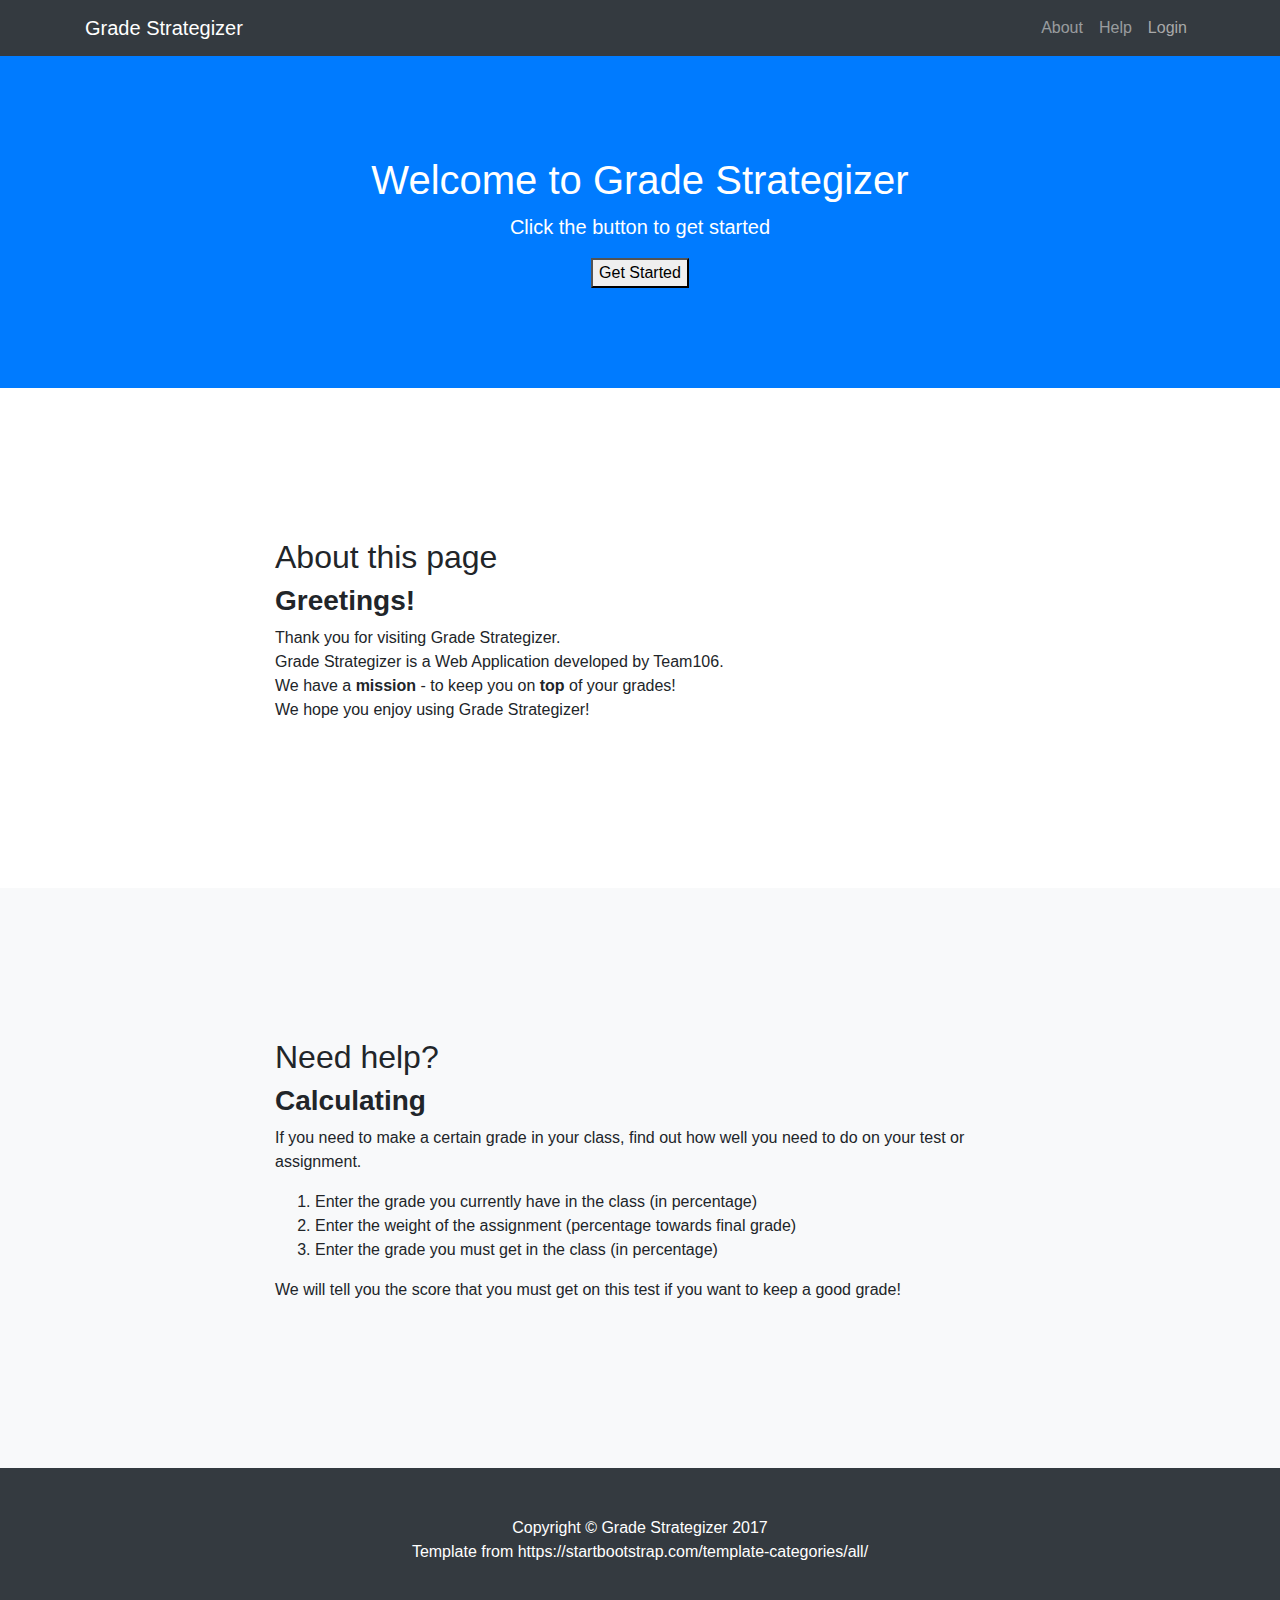
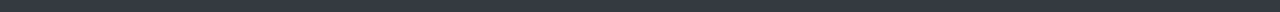
<file: index.html>
<!DOCTYPE html>
<html lang="en">

  <head>

    <meta charset="utf-8">
    <meta name="viewport" content="width=device-width, initial-scale=1, shrink-to-fit=no">
    <meta name="description" content="">
    <meta name="author" content="">

    <title>Grade Strategizer</title>

    <!-- Bootstrap core CSS -->
    <link href="vendor/bootstrap/css/bootstrap.min.css" rel="stylesheet">

    <!-- Custom styles for this template -->
    <link href="css/scrolling-nav.css" rel="stylesheet">

  </head>

  <body id="page-top">

    <!-- Navigation -->
    <nav class="navbar navbar-expand-lg navbar-dark bg-dark fixed-top" id="mainNav">
      <div class="container">
        <a class="navbar-brand js-scroll-trigger" href="#page-top">Grade Strategizer</a>
        <button class="navbar-toggler" type="button" data-toggle="collapse" data-target="#navbarResponsive" aria-controls="navbarResponsive" aria-expanded="false" aria-label="Toggle navigation">
          <span class="navbar-toggler-icon"></span>
        </button>
        <div class="collapse navbar-collapse" id="navbarResponsive">
          <ul class="navbar-nav ml-auto">
            <li class="nav-item">
              <a class="nav-link js-scroll-trigger" href="#about">About</a>
            </li>
            <li class="nav-item">
              <a class="nav-link js-scroll-trigger" href="#services">Help</a>
            </li>

			<div class="dropdown">
  				<li class="dropbtn">Login</li>
  				<div class="dropdown-content">
					<p id = "loginTitle">Login</p>
          <p><a href="html/CreateLogin.html">Not a member?</a></p>
          <form method="post" action="php/dashboard.php">

          <div class="formblock">
            <h2>Members Log In Here</h2>

            <p><label for="username">Username:</label><br/>
            <input type="text" name="username" id="username" /></p>

            <p><label for="passwd">Password:</label><br/>
            <input type="password" name="passwd" id="passwd" /></p>

            <button type="submit">Log In</button>

            <p><a href="forgot_form.php">Forgot your password?</a></p>
          </div>

         </form>
					<!-- <p>Username: <input type = "text" id = "username" name = "username" size = "15" maxlength = "30" /> </p>
					<p>Password: <input type = "password" id = "password" name = "password" size = "15" maxlength = "30" /> </p>
					<button type = "button" id = "createB" onclick = "openCreate()">Create</button>
					<button type = "button" id = "forgotB" onclick = "openForgot()">Forgot Password</button>
					<button type = "button" id = "loginB" onclick = "goToDash()">Login</button> -->
  				</div>
			</div>

          </ul>
        </div>
      </div>
    </nav>

    <header class="bg-primary text-white">
      <div class="container text-center">
        <h1>Welcome to Grade Strategizer</h1>
        <p class="lead">Click the button to get started</p>
		<button type = "button" id = "startB">Get Started</button>
      </div>
    </header>

    <section id="about">
      <div class="container">
        <div class="row">
          <div class="col-lg-8 mx-auto">
            <h2>About this page</h2>
			<h3><b>Greetings!</b></h3>
			<p>
				Thank you for visiting Grade Strategizer.<br/>
				Grade Strategizer is a Web Application developed by Team106.<br/>
				We have a <b>mission</b> - to keep you on <b>top</b> of your grades!<br/>
				We hope you enjoy using Grade Strategizer!<br/>
			</p>
          </div>
        </div>
      </div>
    </section>

    <section id="services" class="bg-light">
      <div class="container">
        <div class="row">
          <div class="col-lg-8 mx-auto">
            <h2>Need help?</h2>
			<h3><b>Calculating</b></h3>
			<p>
				If you need to make a certain grade in your class, find out how well you need to do on your test or assignment.<br/>
				<ol>
					<li>Enter the grade you currently have in the class (in percentage)</li>
					<li>Enter the weight of the assignment (percentage towards final grade)</li>
					<li>Enter the grade you must get in the class (in percentage)</li>
				</ol>
				We will tell you the score that you must get on this test if you want to keep a good grade!
			</p>
          </div>
        </div>
      </div>
    </section>

    <!-- Footer -->
    <footer class="py-5 bg-dark">
      <div class="container">
        <p class="m-0 text-center text-white">Copyright &copy; Grade Strategizer 2017</p>
		<p class="m-0 text-center text-white">Template from https://startbootstrap.com/template-categories/all/</p>
      </div>
      <!-- /.container -->
    </footer>

    <!-- Bootstrap core JavaScript -->
    <script src="vendor/jquery/jquery.min.js"></script>
    <script src="vendor/bootstrap/js/bootstrap.bundle.min.js"></script>

    <!-- Plugin JavaScript -->
    <script src="vendor/jquery-easing/jquery.easing.min.js"></script>

    <!-- Custom JavaScript for this theme -->
    <script src="js/scrolling-nav.js"></script>

  </body>

</html>
</file>
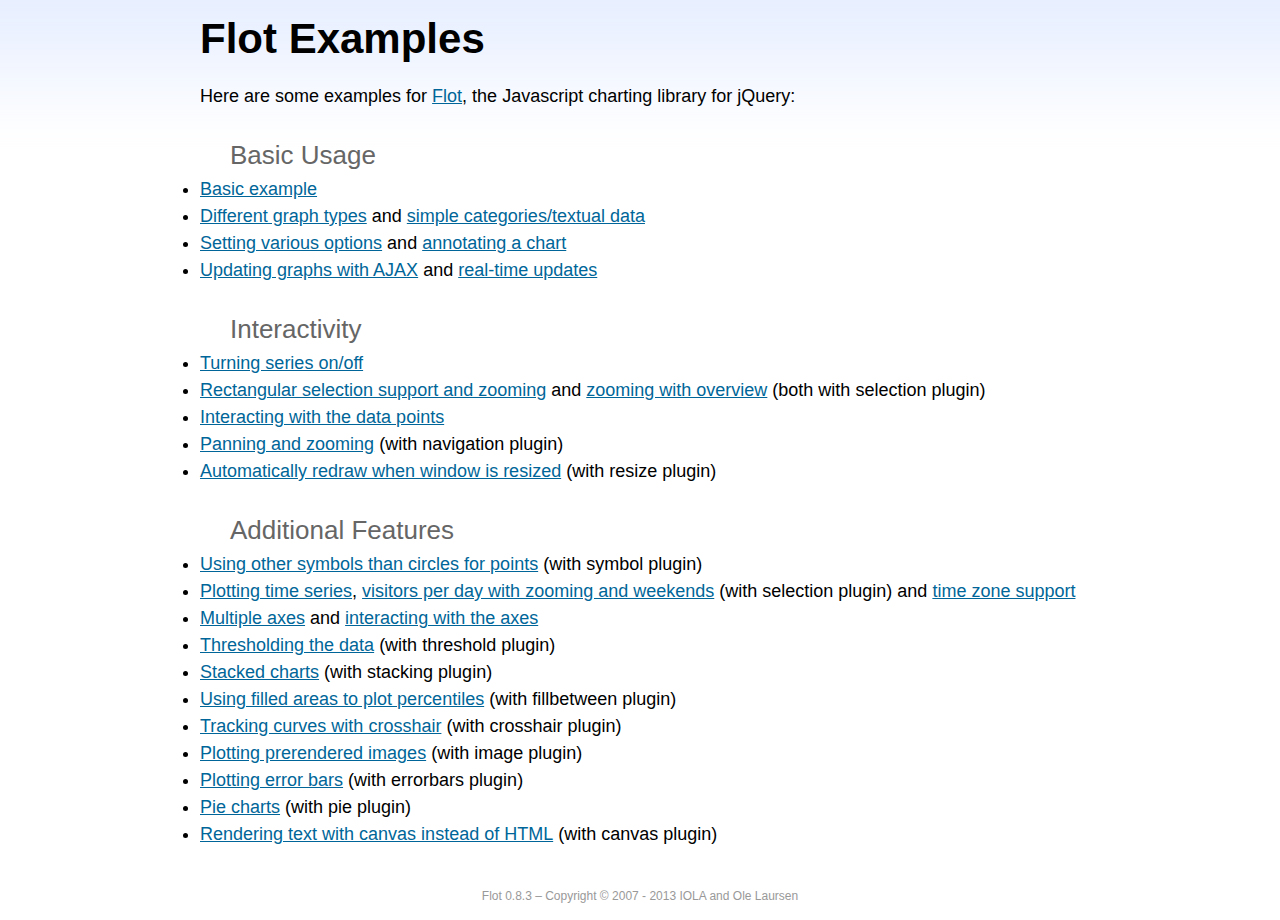
<file: plugins/flot/examples/index.html>
<!DOCTYPE html PUBLIC "-//W3C//DTD HTML 4.01//EN" "http://www.w3.org/TR/html4/strict.dtd">
<html>
<head>
	<meta http-equiv="Content-Type" content="text/html; charset=utf-8">
	<title>Flot Examples</title>
	<link href="examples.css" rel="stylesheet" type="text/css">
	<style>

	h3 {
		margin-top: 30px;
		margin-bottom: 5px;
	}

	</style>
	<script language="javascript" type="text/javascript" src="../jquery.js"></script>
	<script language="javascript" type="text/javascript" src="../jquery.flot.js"></script>
	<script type="text/javascript">

	$(function() {

		// Add the Flot version string to the footer

		$("#footer").prepend("Flot " + $.plot.version + " &ndash; ");
	});

	</script>
</head>
<body>

	<div id="header">
		<h2>Flot Examples</h2>
	</div>

	<div id="content">

		<p>Here are some examples for <a href="http://www.flotcharts.org">Flot</a>, the Javascript charting library for jQuery:</p>

		<h3>Basic Usage</h3>

		<ul>
			<li><a href="basic-usage/index.html">Basic example</a></li>
			<li><a href="series-types/index.html">Different graph types</a> and <a href="categories/index.html">simple categories/textual data</a></li>
			<li><a href="basic-options/index.html">Setting various options</a> and <a href="annotating/index.html">annotating a chart</a></li>
			<li><a href="ajax/index.html">Updating graphs with AJAX</a> and <a href="realtime/index.html">real-time updates</a></li>
		</ul>

		<h3>Interactivity</h3>

		<ul>
			<li><a href="series-toggle/index.html">Turning series on/off</a></li>
			<li><a href="selection/index.html">Rectangular selection support and zooming</a> and <a href="zooming/index.html">zooming with overview</a> (both with selection plugin)</li>
			<li><a href="interacting/index.html">Interacting with the data points</a></li>
			<li><a href="navigate/index.html">Panning and zooming</a> (with navigation plugin)</li>
			<li><a href="resize/index.html">Automatically redraw when window is resized</a> (with resize plugin)</li>
		</ul>

		<h3>Additional Features</h3>

		<ul>
			<li><a href="symbols/index.html">Using other symbols than circles for points</a> (with symbol plugin)</li>
			<li><a href="axes-time/index.html">Plotting time series</a>, <a href="visitors/index.html">visitors per day with zooming and weekends</a> (with selection plugin) and <a href="axes-time-zones/index.html">time zone support</a></li>
			<li><a href="axes-multiple/index.html">Multiple axes</a> and <a href="axes-interacting/index.html">interacting with the axes</a></li>
			<li><a href="threshold/index.html">Thresholding the data</a> (with threshold plugin)</li>
			<li><a href="stacking/index.html">Stacked charts</a> (with stacking plugin)</li>
			<li><a href="percentiles/index.html">Using filled areas to plot percentiles</a> (with fillbetween plugin)</li>
			<li><a href="tracking/index.html">Tracking curves with crosshair</a> (with crosshair plugin)</li>
			<li><a href="image/index.html">Plotting prerendered images</a> (with image plugin)</li>
			<li><a href="series-errorbars/index.html">Plotting error bars</a> (with errorbars plugin)</li>
			<li><a href="series-pie/index.html">Pie charts</a> (with pie plugin)</li>
			<li><a href="canvas/index.html">Rendering text with canvas instead of HTML</a> (with canvas plugin)</li>
		</ul>

	</div>

	<div id="footer">
		Copyright &copy; 2007 - 2013 IOLA and Ole Laursen
	</div>

</body>
</html>
</file>
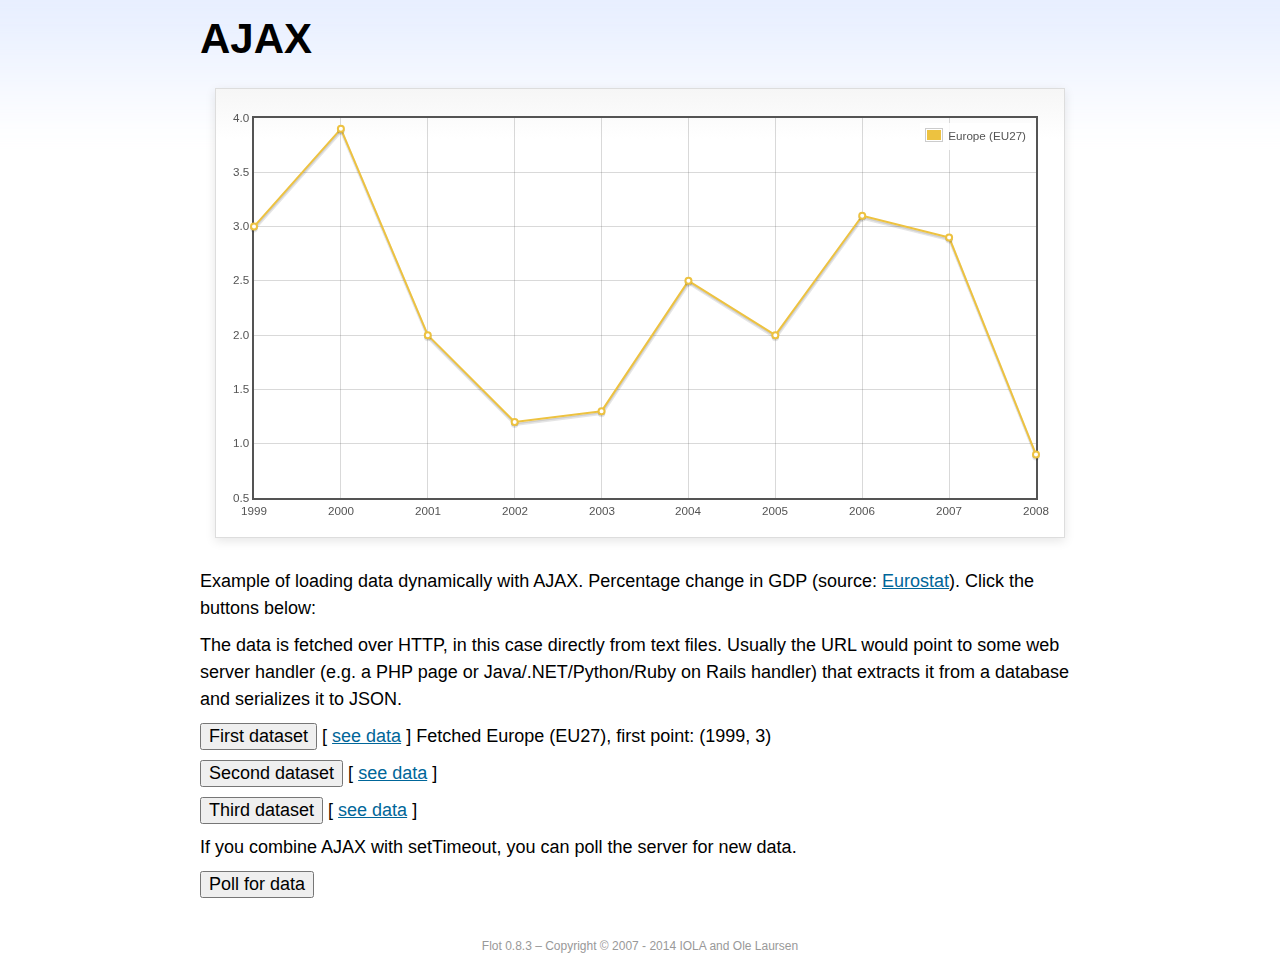
<file: plugins/flot/examples/ajax/index.html>
<!DOCTYPE html PUBLIC "-//W3C//DTD HTML 4.01//EN" "http://www.w3.org/TR/html4/strict.dtd">
<html>
<head>
	<meta http-equiv="Content-Type" content="text/html; charset=utf-8">
	<title>Flot Examples: AJAX</title>
	<link href="../examples.css" rel="stylesheet" type="text/css">
	<!--[if lte IE 8]><script language="javascript" type="text/javascript" src="../../excanvas.min.js"></script><![endif]-->
	<script language="javascript" type="text/javascript" src="../../jquery.js"></script>
	<script language="javascript" type="text/javascript" src="../../jquery.flot.js"></script>
	<script type="text/javascript">

	$(function() {

		var options = {
			lines: {
				show: true
			},
			points: {
				show: true
			},
			xaxis: {
				tickDecimals: 0,
				tickSize: 1
			}
		};

		var data = [];

		$.plot("#placeholder", data, options);

		// Fetch one series, adding to what we already have

		var alreadyFetched = {};

		$("button.fetchSeries").click(function () {

			var button = $(this);

			// Find the URL in the link right next to us, then fetch the data

			var dataurl = button.siblings("a").attr("href");

			function onDataReceived(series) {

				// Extract the first coordinate pair; jQuery has parsed it, so
				// the data is now just an ordinary JavaScript object

				var firstcoordinate = "(" + series.data[0][0] + ", " + series.data[0][1] + ")";
				button.siblings("span").text("Fetched " + series.label + ", first point: " + firstcoordinate);

				// Push the new data onto our existing data array

				if (!alreadyFetched[series.label]) {
					alreadyFetched[series.label] = true;
					data.push(series);
				}

				$.plot("#placeholder", data, options);
			}

			$.ajax({
				url: dataurl,
				type: "GET",
				dataType: "json",
				success: onDataReceived
			});
		});

		// Initiate a recurring data update

		$("button.dataUpdate").click(function () {

			data = [];
			alreadyFetched = {};

			$.plot("#placeholder", data, options);

			var iteration = 0;

			function fetchData() {

				++iteration;

				function onDataReceived(series) {

					// Load all the data in one pass; if we only got partial
					// data we could merge it with what we already have.

					data = [ series ];
					$.plot("#placeholder", data, options);
				}

				// Normally we call the same URL - a script connected to a
				// database - but in this case we only have static example
				// files, so we need to modify the URL.

				$.ajax({
					url: "data-eu-gdp-growth-" + iteration + ".json",
					type: "GET",
					dataType: "json",
					success: onDataReceived
				});

				if (iteration < 5) {
					setTimeout(fetchData, 1000);
				} else {
					data = [];
					alreadyFetched = {};
				}
			}

			setTimeout(fetchData, 1000);
		});

		// Load the first series by default, so we don't have an empty plot

		$("button.fetchSeries:first").click();

		// Add the Flot version string to the footer

		$("#footer").prepend("Flot " + $.plot.version + " &ndash; ");
	});

	</script>
</head>
<body>

	<div id="header">
		<h2>AJAX</h2>
	</div>

	<div id="content">

		<div class="demo-container">
			<div id="placeholder" class="demo-placeholder"></div>
		</div>

		<p>Example of loading data dynamically with AJAX. Percentage change in GDP (source: <a href="http://epp.eurostat.ec.europa.eu/tgm/table.do?tab=table&init=1&plugin=1&language=en&pcode=tsieb020">Eurostat</a>). Click the buttons below:</p>

		<p>The data is fetched over HTTP, in this case directly from text files. Usually the URL would point to some web server handler (e.g. a PHP page or Java/.NET/Python/Ruby on Rails handler) that extracts it from a database and serializes it to JSON.</p>

		<p>
			<button class="fetchSeries">First dataset</button>
			[ <a href="data-eu-gdp-growth.json">see data</a> ]
			<span></span>
		</p>

		<p>
			<button class="fetchSeries">Second dataset</button>
			[ <a href="data-japan-gdp-growth.json">see data</a> ]
			<span></span>
		</p>

		<p>
			<button class="fetchSeries">Third dataset</button>
			[ <a href="data-usa-gdp-growth.json">see data</a> ]
			<span></span>
		</p>

		<p>If you combine AJAX with setTimeout, you can poll the server for new data.</p>

		<p>
			<button class="dataUpdate">Poll for data</button>
		</p>

	</div>

	<div id="footer">
		Copyright &copy; 2007 - 2014 IOLA and Ole Laursen
	</div>

</body>
</html>
</file>
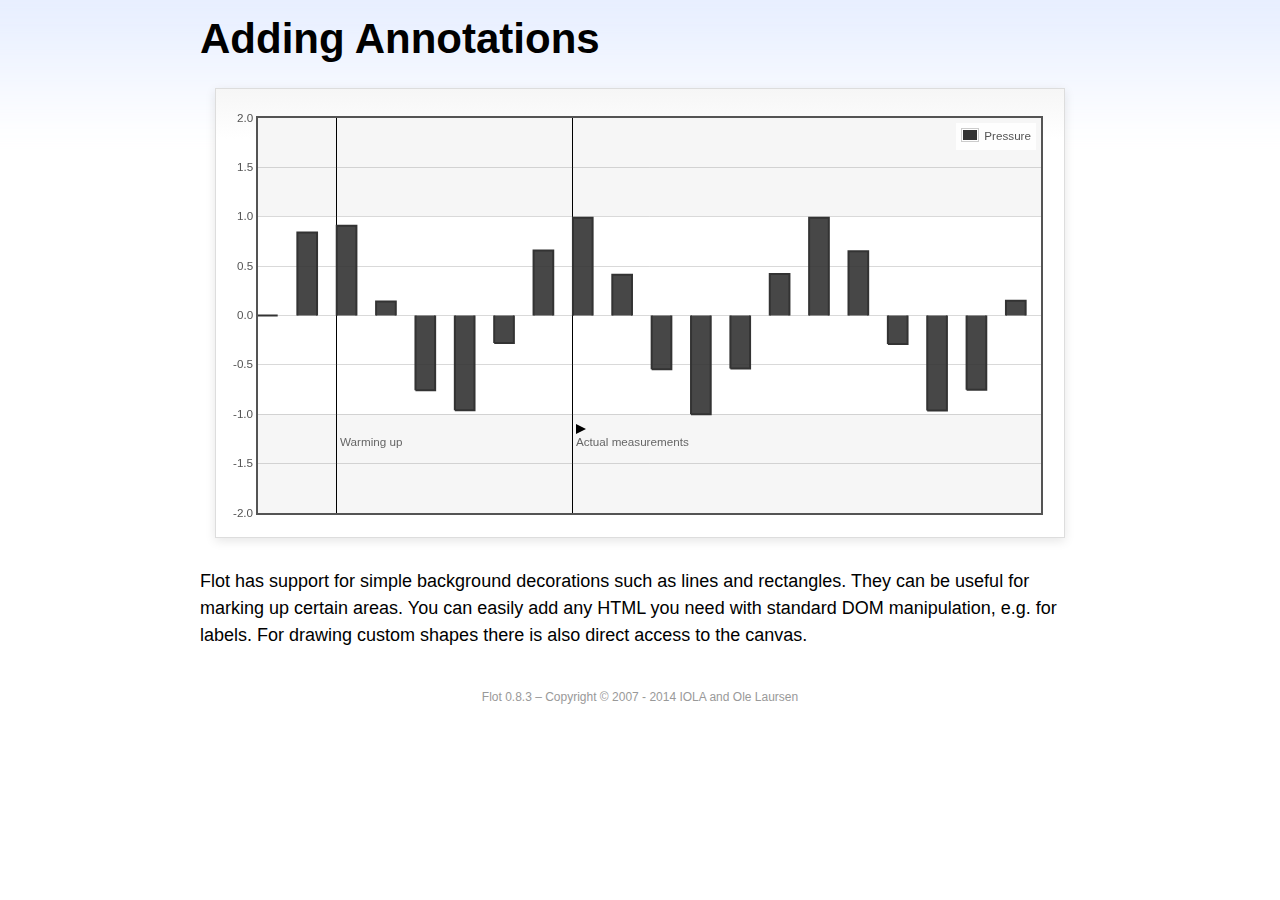
<file: plugins/flot/examples/annotating/index.html>
<!DOCTYPE html PUBLIC "-//W3C//DTD HTML 4.01//EN" "http://www.w3.org/TR/html4/strict.dtd">
<html>
<head>
	<meta http-equiv="Content-Type" content="text/html; charset=utf-8">
	<title>Flot Examples: Adding Annotations</title>
	<link href="../examples.css" rel="stylesheet" type="text/css">
	<!--[if lte IE 8]><script language="javascript" type="text/javascript" src="../../excanvas.min.js"></script><![endif]-->
	<script language="javascript" type="text/javascript" src="../../jquery.js"></script>
	<script language="javascript" type="text/javascript" src="../../jquery.flot.js"></script>
	<script type="text/javascript">

	$(function() {

		var d1 = [];
		for (var i = 0; i < 20; ++i) {
			d1.push([i, Math.sin(i)]);
		}

		var data = [{ data: d1, label: "Pressure", color: "#333" }];

		var markings = [
			{ color: "#f6f6f6", yaxis: { from: 1 } },
			{ color: "#f6f6f6", yaxis: { to: -1 } },
			{ color: "#000", lineWidth: 1, xaxis: { from: 2, to: 2 } },
			{ color: "#000", lineWidth: 1, xaxis: { from: 8, to: 8 } }
		];

		var placeholder = $("#placeholder");

		var plot = $.plot(placeholder, data, {
			bars: { show: true, barWidth: 0.5, fill: 0.9 },
			xaxis: { ticks: [], autoscaleMargin: 0.02 },
			yaxis: { min: -2, max: 2 },
			grid: { markings: markings }
		});

		var o = plot.pointOffset({ x: 2, y: -1.2});

		// Append it to the placeholder that Flot already uses for positioning

		placeholder.append("<div style='position:absolute;left:" + (o.left + 4) + "px;top:" + o.top + "px;color:#666;font-size:smaller'>Warming up</div>");

		o = plot.pointOffset({ x: 8, y: -1.2});
		placeholder.append("<div style='position:absolute;left:" + (o.left + 4) + "px;top:" + o.top + "px;color:#666;font-size:smaller'>Actual measurements</div>");

		// Draw a little arrow on top of the last label to demonstrate canvas
		// drawing

		var ctx = plot.getCanvas().getContext("2d");
		ctx.beginPath();
		o.left += 4;
		ctx.moveTo(o.left, o.top);
		ctx.lineTo(o.left, o.top - 10);
		ctx.lineTo(o.left + 10, o.top - 5);
		ctx.lineTo(o.left, o.top);
		ctx.fillStyle = "#000";
		ctx.fill();

		// Add the Flot version string to the footer

		$("#footer").prepend("Flot " + $.plot.version + " &ndash; ");
	});

	</script>
</head>
<body>

	<div id="header">
		<h2>Adding Annotations</h2>
	</div>

	<div id="content">

		<div class="demo-container">
			<div id="placeholder" class="demo-placeholder"></div>
		</div>

		<p>Flot has support for simple background decorations such as lines and rectangles. They can be useful for marking up certain areas. You can easily add any HTML you need with standard DOM manipulation, e.g. for labels. For drawing custom shapes there is also direct access to the canvas.</p>

	</div>

	<div id="footer">
		Copyright &copy; 2007 - 2014 IOLA and Ole Laursen
	</div>

</body>
</html>
</file>
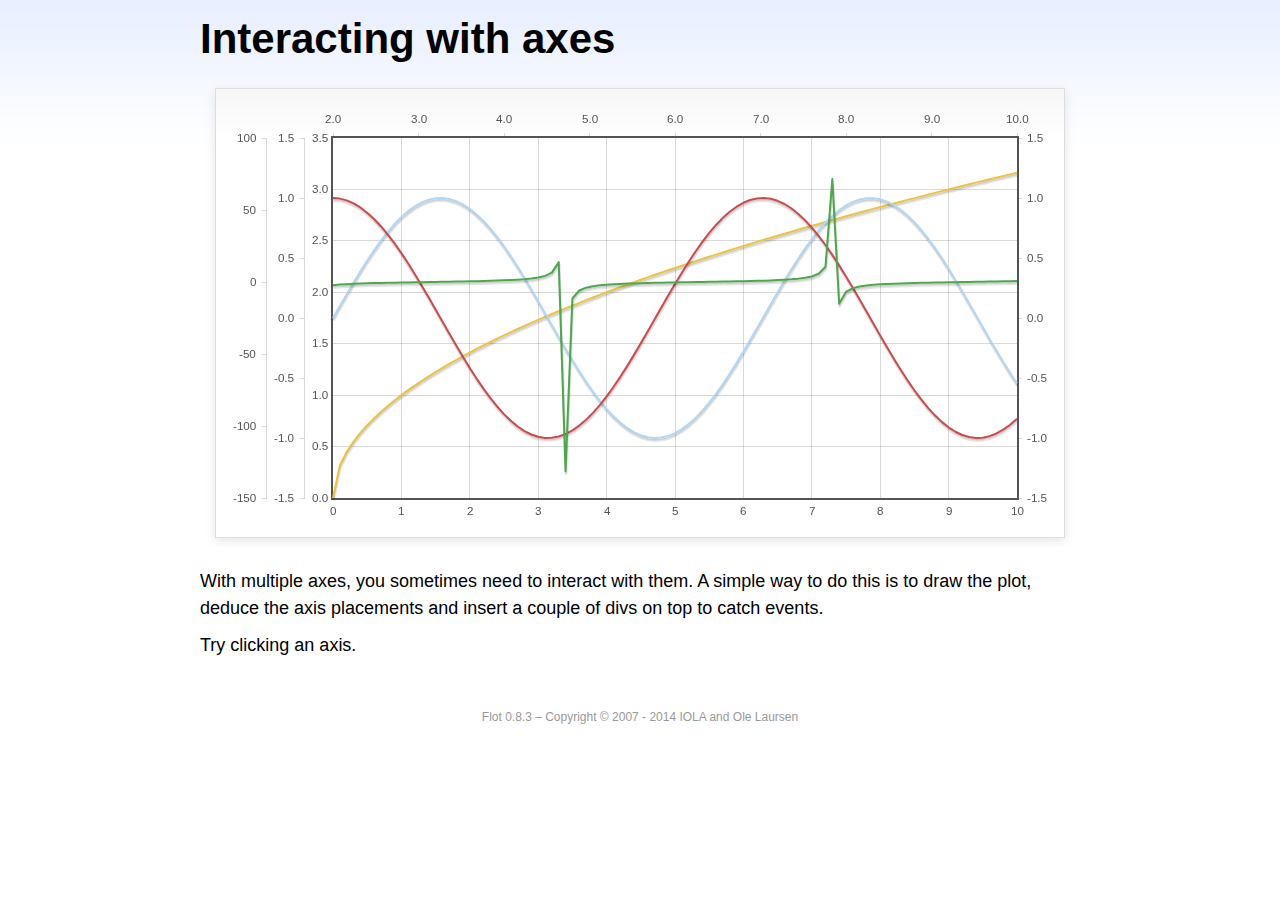
<file: plugins/flot/examples/axes-interacting/index.html>
<!DOCTYPE html PUBLIC "-//W3C//DTD HTML 4.01//EN" "http://www.w3.org/TR/html4/strict.dtd">
<html>
<head>
	<meta http-equiv="Content-Type" content="text/html; charset=utf-8">
	<title>Flot Examples: Interacting with axes</title>
	<link href="../examples.css" rel="stylesheet" type="text/css">
	<!--[if lte IE 8]><script language="javascript" type="text/javascript" src="../../excanvas.min.js"></script><![endif]-->
	<script language="javascript" type="text/javascript" src="../../jquery.js"></script>
	<script language="javascript" type="text/javascript" src="../../jquery.flot.js"></script>
	<script type="text/javascript">

	$(function() {

		function generate(start, end, fn) {
			var res = [];
			for (var i = 0; i <= 100; ++i) {
				var x = start + i / 100 * (end - start);
				res.push([x, fn(x)]);
			}
			return res;
		}

		var data = [
			{ data: generate(0, 10, function (x) { return Math.sqrt(x);}), xaxis: 1, yaxis:1 },
			{ data: generate(0, 10, function (x) { return Math.sin(x);}), xaxis: 1, yaxis:2 },
			{ data: generate(0, 10, function (x) { return Math.cos(x);}), xaxis: 1, yaxis:3 },
			{ data: generate(2, 10, function (x) { return Math.tan(x);}), xaxis: 2, yaxis: 4 }
		];

		var plot = $.plot("#placeholder", data, {
			xaxes: [
				{ position: 'bottom' },
				{ position: 'top'}
			],
			yaxes: [
				{ position: 'left' },
				{ position: 'left' },
				{ position: 'right' },
				{ position: 'left' }
			]
		});

		// Create a div for each axis

		$.each(plot.getAxes(), function (i, axis) {
			if (!axis.show)
				return;

			var box = axis.box;

			$("<div class='axisTarget' style='position:absolute; left:" + box.left + "px; top:" + box.top + "px; width:" + box.width +  "px; height:" + box.height + "px'></div>")
				.data("axis.direction", axis.direction)
				.data("axis.n", axis.n)
				.css({ backgroundColor: "#f00", opacity: 0, cursor: "pointer" })
				.appendTo(plot.getPlaceholder())
				.hover(
					function () { $(this).css({ opacity: 0.10 }) },
					function () { $(this).css({ opacity: 0 }) }
				)
				.click(function () {
					$("#click").text("You clicked the " + axis.direction + axis.n + "axis!")
				});
		});

		// Add the Flot version string to the footer

		$("#footer").prepend("Flot " + $.plot.version + " &ndash; ");
	});

	</script>
</head>
<body>

	<div id="header">
		<h2>Interacting with axes</h2>
	</div>

	<div id="content">

		<div class="demo-container">
			<div id="placeholder" class="demo-placeholder"></div>
		</div>

		<p>With multiple axes, you sometimes need to interact with them. A simple way to do this is to draw the plot, deduce the axis placements and insert a couple of divs on top to catch events.</p>

		<p>Try clicking an axis.</p>

		<p id="click"></p>

	</div>

	<div id="footer">
		Copyright &copy; 2007 - 2014 IOLA and Ole Laursen
	</div>

</body>
</html>
</file>
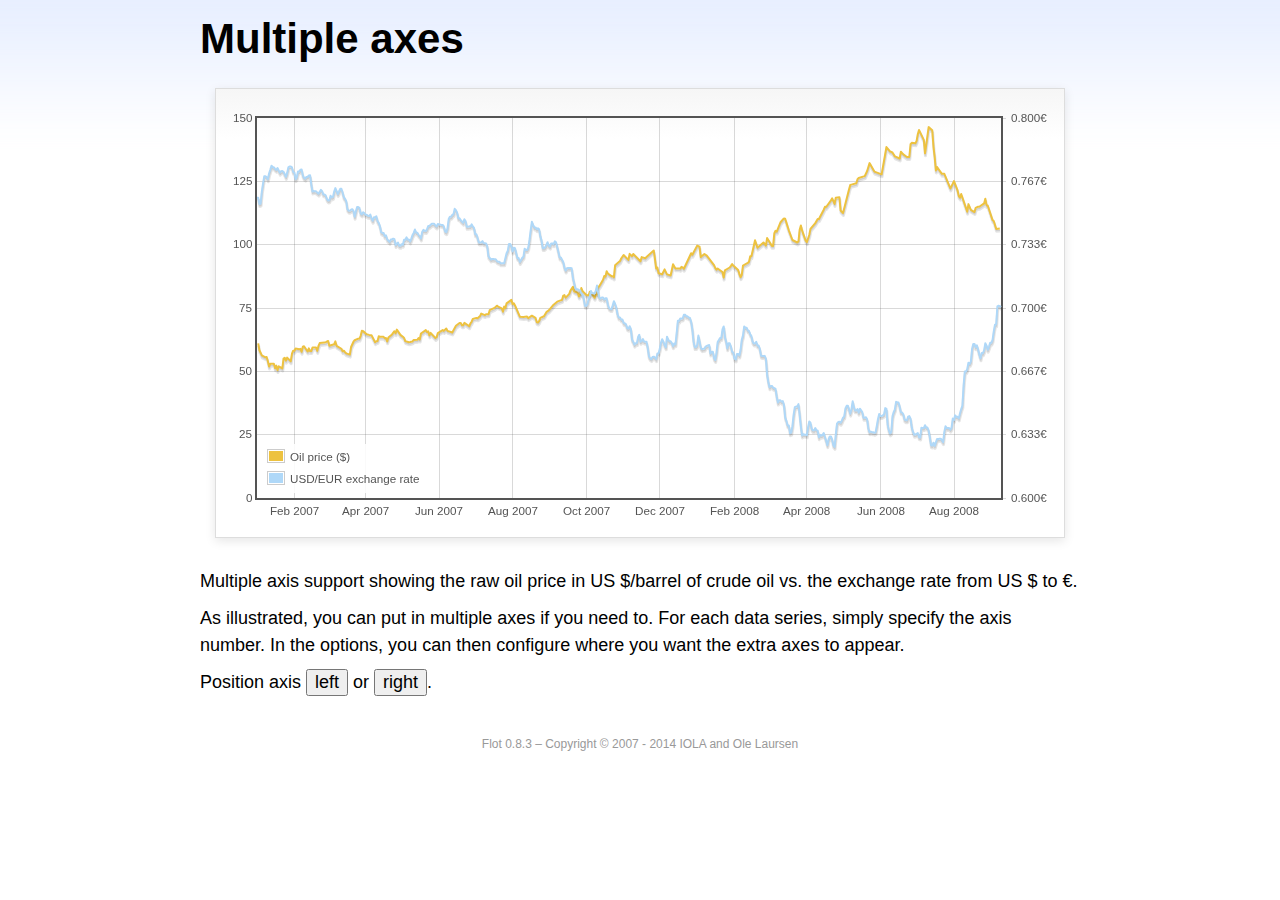
<file: plugins/flot/examples/axes-multiple/index.html>
<!DOCTYPE html PUBLIC "-//W3C//DTD HTML 4.01//EN" "http://www.w3.org/TR/html4/strict.dtd">
<html>
<head>
	<meta http-equiv="Content-Type" content="text/html; charset=utf-8">
	<title>Flot Examples: Multiple Axes</title>
	<link href="../examples.css" rel="stylesheet" type="text/css">
	<!--[if lte IE 8]><script language="javascript" type="text/javascript" src="../../excanvas.min.js"></script><![endif]-->
	<script language="javascript" type="text/javascript" src="../../jquery.js"></script>
	<script language="javascript" type="text/javascript" src="../../jquery.flot.js"></script>
	<script language="javascript" type="text/javascript" src="../../jquery.flot.time.js"></script>
	<script type="text/javascript">

	$(function() {

		var oilprices = [[1167692400000,61.05], [1167778800000,58.32], [1167865200000,57.35], [1167951600000,56.31], [1168210800000,55.55], [1168297200000,55.64], [1168383600000,54.02], [1168470000000,51.88], [1168556400000,52.99], [1168815600000,52.99], [1168902000000,51.21], [1168988400000,52.24], [1169074800000,50.48], [1169161200000,51.99], [1169420400000,51.13], [1169506800000,55.04], [1169593200000,55.37], [1169679600000,54.23], [1169766000000,55.42], [1170025200000,54.01], [1170111600000,56.97], [1170198000000,58.14], [1170284400000,58.14], [1170370800000,59.02], [1170630000000,58.74], [1170716400000,58.88], [1170802800000,57.71], [1170889200000,59.71], [1170975600000,59.89], [1171234800000,57.81], [1171321200000,59.06], [1171407600000,58.00], [1171494000000,57.99], [1171580400000,59.39], [1171839600000,59.39], [1171926000000,58.07], [1172012400000,60.07], [1172098800000,61.14], [1172444400000,61.39], [1172530800000,61.46], [1172617200000,61.79], [1172703600000,62.00], [1172790000000,60.07], [1173135600000,60.69], [1173222000000,61.82], [1173308400000,60.05], [1173654000000,58.91], [1173740400000,57.93], [1173826800000,58.16], [1173913200000,57.55], [1173999600000,57.11], [1174258800000,56.59], [1174345200000,59.61], [1174518000000,61.69], [1174604400000,62.28], [1174860000000,62.91], [1174946400000,62.93], [1175032800000,64.03], [1175119200000,66.03], [1175205600000,65.87], [1175464800000,64.64], [1175637600000,64.38], [1175724000000,64.28], [1175810400000,64.28], [1176069600000,61.51], [1176156000000,61.89], [1176242400000,62.01], [1176328800000,63.85], [1176415200000,63.63], [1176674400000,63.61], [1176760800000,63.10], [1176847200000,63.13], [1176933600000,61.83], [1177020000000,63.38], [1177279200000,64.58], [1177452000000,65.84], [1177538400000,65.06], [1177624800000,66.46], [1177884000000,64.40], [1178056800000,63.68], [1178143200000,63.19], [1178229600000,61.93], [1178488800000,61.47], [1178575200000,61.55], [1178748000000,61.81], [1178834400000,62.37], [1179093600000,62.46], [1179180000000,63.17], [1179266400000,62.55], [1179352800000,64.94], [1179698400000,66.27], [1179784800000,65.50], [1179871200000,65.77], [1179957600000,64.18], [1180044000000,65.20], [1180389600000,63.15], [1180476000000,63.49], [1180562400000,65.08], [1180908000000,66.30], [1180994400000,65.96], [1181167200000,66.93], [1181253600000,65.98], [1181599200000,65.35], [1181685600000,66.26], [1181858400000,68.00], [1182117600000,69.09], [1182204000000,69.10], [1182290400000,68.19], [1182376800000,68.19], [1182463200000,69.14], [1182722400000,68.19], [1182808800000,67.77], [1182895200000,68.97], [1182981600000,69.57], [1183068000000,70.68], [1183327200000,71.09], [1183413600000,70.92], [1183586400000,71.81], [1183672800000,72.81], [1183932000000,72.19], [1184018400000,72.56], [1184191200000,72.50], [1184277600000,74.15], [1184623200000,75.05], [1184796000000,75.92], [1184882400000,75.57], [1185141600000,74.89], [1185228000000,73.56], [1185314400000,75.57], [1185400800000,74.95], [1185487200000,76.83], [1185832800000,78.21], [1185919200000,76.53], [1186005600000,76.86], [1186092000000,76.00], [1186437600000,71.59], [1186696800000,71.47], [1186956000000,71.62], [1187042400000,71.00], [1187301600000,71.98], [1187560800000,71.12], [1187647200000,69.47], [1187733600000,69.26], [1187820000000,69.83], [1187906400000,71.09], [1188165600000,71.73], [1188338400000,73.36], [1188511200000,74.04], [1188856800000,76.30], [1189116000000,77.49], [1189461600000,78.23], [1189548000000,79.91], [1189634400000,80.09], [1189720800000,79.10], [1189980000000,80.57], [1190066400000,81.93], [1190239200000,83.32], [1190325600000,81.62], [1190584800000,80.95], [1190671200000,79.53], [1190757600000,80.30], [1190844000000,82.88], [1190930400000,81.66], [1191189600000,80.24], [1191276000000,80.05], [1191362400000,79.94], [1191448800000,81.44], [1191535200000,81.22], [1191794400000,79.02], [1191880800000,80.26], [1191967200000,80.30], [1192053600000,83.08], [1192140000000,83.69], [1192399200000,86.13], [1192485600000,87.61], [1192572000000,87.40], [1192658400000,89.47], [1192744800000,88.60], [1193004000000,87.56], [1193090400000,87.56], [1193176800000,87.10], [1193263200000,91.86], [1193612400000,93.53], [1193698800000,94.53], [1193871600000,95.93], [1194217200000,93.98], [1194303600000,96.37], [1194476400000,95.46], [1194562800000,96.32], [1195081200000,93.43], [1195167600000,95.10], [1195426800000,94.64], [1195513200000,95.10], [1196031600000,97.70], [1196118000000,94.42], [1196204400000,90.62], [1196290800000,91.01], [1196377200000,88.71], [1196636400000,88.32], [1196809200000,90.23], [1196982000000,88.28], [1197241200000,87.86], [1197327600000,90.02], [1197414000000,92.25], [1197586800000,90.63], [1197846000000,90.63], [1197932400000,90.49], [1198018800000,91.24], [1198105200000,91.06], [1198191600000,90.49], [1198710000000,96.62], [1198796400000,96.00], [1199142000000,99.62], [1199314800000,99.18], [1199401200000,95.09], [1199660400000,96.33], [1199833200000,95.67], [1200351600000,91.90], [1200438000000,90.84], [1200524400000,90.13], [1200610800000,90.57], [1200956400000,89.21], [1201042800000,86.99], [1201129200000,89.85], [1201474800000,90.99], [1201561200000,91.64], [1201647600000,92.33], [1201734000000,91.75], [1202079600000,90.02], [1202166000000,88.41], [1202252400000,87.14], [1202338800000,88.11], [1202425200000,91.77], [1202770800000,92.78], [1202857200000,93.27], [1202943600000,95.46], [1203030000000,95.46], [1203289200000,101.74], [1203462000000,98.81], [1203894000000,100.88], [1204066800000,99.64], [1204153200000,102.59], [1204239600000,101.84], [1204498800000,99.52], [1204585200000,99.52], [1204671600000,104.52], [1204758000000,105.47], [1204844400000,105.15], [1205103600000,108.75], [1205276400000,109.92], [1205362800000,110.33], [1205449200000,110.21], [1205708400000,105.68], [1205967600000,101.84], [1206313200000,100.86], [1206399600000,101.22], [1206486000000,105.90], [1206572400000,107.58], [1206658800000,105.62], [1206914400000,101.58], [1207000800000,100.98], [1207173600000,103.83], [1207260000000,106.23], [1207605600000,108.50], [1207778400000,110.11], [1207864800000,110.14], [1208210400000,113.79], [1208296800000,114.93], [1208383200000,114.86], [1208728800000,117.48], [1208815200000,118.30], [1208988000000,116.06], [1209074400000,118.52], [1209333600000,118.75], [1209420000000,113.46], [1209592800000,112.52], [1210024800000,121.84], [1210111200000,123.53], [1210197600000,123.69], [1210543200000,124.23], [1210629600000,125.80], [1210716000000,126.29], [1211148000000,127.05], [1211320800000,129.07], [1211493600000,132.19], [1211839200000,128.85], [1212357600000,127.76], [1212703200000,138.54], [1212962400000,136.80], [1213135200000,136.38], [1213308000000,134.86], [1213653600000,134.01], [1213740000000,136.68], [1213912800000,135.65], [1214172000000,134.62], [1214258400000,134.62], [1214344800000,134.62], [1214431200000,139.64], [1214517600000,140.21], [1214776800000,140.00], [1214863200000,140.97], [1214949600000,143.57], [1215036000000,145.29], [1215381600000,141.37], [1215468000000,136.04], [1215727200000,146.40], [1215986400000,145.18], [1216072800000,138.74], [1216159200000,134.60], [1216245600000,129.29], [1216332000000,130.65], [1216677600000,127.95], [1216850400000,127.95], [1217282400000,122.19], [1217455200000,124.08], [1217541600000,125.10], [1217800800000,121.41], [1217887200000,119.17], [1217973600000,118.58], [1218060000000,120.02], [1218405600000,114.45], [1218492000000,113.01], [1218578400000,116.00], [1218751200000,113.77], [1219010400000,112.87], [1219096800000,114.53], [1219269600000,114.98], [1219356000000,114.98], [1219701600000,116.27], [1219788000000,118.15], [1219874400000,115.59], [1219960800000,115.46], [1220306400000,109.71], [1220392800000,109.35], [1220565600000,106.23], [1220824800000,106.34]];

		var exchangerates = [[1167606000000,0.7580], [1167692400000,0.7580], [1167778800000,0.75470], [1167865200000,0.75490], [1167951600000,0.76130], [1168038000000,0.76550], [1168124400000,0.76930], [1168210800000,0.76940], [1168297200000,0.76880], [1168383600000,0.76780], [1168470000000,0.77080], [1168556400000,0.77270], [1168642800000,0.77490], [1168729200000,0.77410], [1168815600000,0.77410], [1168902000000,0.77320], [1168988400000,0.77270], [1169074800000,0.77370], [1169161200000,0.77240], [1169247600000,0.77120], [1169334000000,0.7720], [1169420400000,0.77210], [1169506800000,0.77170], [1169593200000,0.77040], [1169679600000,0.7690], [1169766000000,0.77110], [1169852400000,0.7740], [1169938800000,0.77450], [1170025200000,0.77450], [1170111600000,0.7740], [1170198000000,0.77160], [1170284400000,0.77130], [1170370800000,0.76780], [1170457200000,0.76880], [1170543600000,0.77180], [1170630000000,0.77180], [1170716400000,0.77280], [1170802800000,0.77290], [1170889200000,0.76980], [1170975600000,0.76850], [1171062000000,0.76810], [1171148400000,0.7690], [1171234800000,0.7690], [1171321200000,0.76980], [1171407600000,0.76990], [1171494000000,0.76510], [1171580400000,0.76130], [1171666800000,0.76160], [1171753200000,0.76140], [1171839600000,0.76140], [1171926000000,0.76070], [1172012400000,0.76020], [1172098800000,0.76110], [1172185200000,0.76220], [1172271600000,0.76150], [1172358000000,0.75980], [1172444400000,0.75980], [1172530800000,0.75920], [1172617200000,0.75730], [1172703600000,0.75660], [1172790000000,0.75670], [1172876400000,0.75910], [1172962800000,0.75820], [1173049200000,0.75850], [1173135600000,0.76130], [1173222000000,0.76310], [1173308400000,0.76150], [1173394800000,0.760], [1173481200000,0.76130], [1173567600000,0.76270], [1173654000000,0.76270], [1173740400000,0.76080], [1173826800000,0.75830], [1173913200000,0.75750], [1173999600000,0.75620], [1174086000000,0.7520], [1174172400000,0.75120], [1174258800000,0.75120], [1174345200000,0.75170], [1174431600000,0.7520], [1174518000000,0.75110], [1174604400000,0.7480], [1174690800000,0.75090], [1174777200000,0.75310], [1174860000000,0.75310], [1174946400000,0.75270], [1175032800000,0.74980], [1175119200000,0.74930], [1175205600000,0.75040], [1175292000000,0.750], [1175378400000,0.74910], [1175464800000,0.74910], [1175551200000,0.74850], [1175637600000,0.74840], [1175724000000,0.74920], [1175810400000,0.74710], [1175896800000,0.74590], [1175983200000,0.74770], [1176069600000,0.74770], [1176156000000,0.74830], [1176242400000,0.74580], [1176328800000,0.74480], [1176415200000,0.7430], [1176501600000,0.73990], [1176588000000,0.73950], [1176674400000,0.73950], [1176760800000,0.73780], [1176847200000,0.73820], [1176933600000,0.73620], [1177020000000,0.73550], [1177106400000,0.73480], [1177192800000,0.73610], [1177279200000,0.73610], [1177365600000,0.73650], [1177452000000,0.73620], [1177538400000,0.73310], [1177624800000,0.73390], [1177711200000,0.73440], [1177797600000,0.73270], [1177884000000,0.73270], [1177970400000,0.73360], [1178056800000,0.73330], [1178143200000,0.73590], [1178229600000,0.73590], [1178316000000,0.73720], [1178402400000,0.7360], [1178488800000,0.7360], [1178575200000,0.7350], [1178661600000,0.73650], [1178748000000,0.73840], [1178834400000,0.73950], [1178920800000,0.74130], [1179007200000,0.73970], [1179093600000,0.73960], [1179180000000,0.73850], [1179266400000,0.73780], [1179352800000,0.73660], [1179439200000,0.740], [1179525600000,0.74110], [1179612000000,0.74060], [1179698400000,0.74050], [1179784800000,0.74140], [1179871200000,0.74310], [1179957600000,0.74310], [1180044000000,0.74380], [1180130400000,0.74430], [1180216800000,0.74430], [1180303200000,0.74430], [1180389600000,0.74340], [1180476000000,0.74290], [1180562400000,0.74420], [1180648800000,0.7440], [1180735200000,0.74390], [1180821600000,0.74370], [1180908000000,0.74370], [1180994400000,0.74290], [1181080800000,0.74030], [1181167200000,0.73990], [1181253600000,0.74180], [1181340000000,0.74680], [1181426400000,0.7480], [1181512800000,0.7480], [1181599200000,0.7490], [1181685600000,0.74940], [1181772000000,0.75220], [1181858400000,0.75150], [1181944800000,0.75020], [1182031200000,0.74720], [1182117600000,0.74720], [1182204000000,0.74620], [1182290400000,0.74550], [1182376800000,0.74490], [1182463200000,0.74670], [1182549600000,0.74580], [1182636000000,0.74270], [1182722400000,0.74270], [1182808800000,0.7430], [1182895200000,0.74290], [1182981600000,0.7440], [1183068000000,0.7430], [1183154400000,0.74220], [1183240800000,0.73880], [1183327200000,0.73880], [1183413600000,0.73690], [1183500000000,0.73450], [1183586400000,0.73450], [1183672800000,0.73450], [1183759200000,0.73520], [1183845600000,0.73410], [1183932000000,0.73410], [1184018400000,0.7340], [1184104800000,0.73240], [1184191200000,0.72720], [1184277600000,0.72640], [1184364000000,0.72550], [1184450400000,0.72580], [1184536800000,0.72580], [1184623200000,0.72560], [1184709600000,0.72570], [1184796000000,0.72470], [1184882400000,0.72430], [1184968800000,0.72440], [1185055200000,0.72350], [1185141600000,0.72350], [1185228000000,0.72350], [1185314400000,0.72350], [1185400800000,0.72620], [1185487200000,0.72880], [1185573600000,0.73010], [1185660000000,0.73370], [1185746400000,0.73370], [1185832800000,0.73240], [1185919200000,0.72970], [1186005600000,0.73170], [1186092000000,0.73150], [1186178400000,0.72880], [1186264800000,0.72630], [1186351200000,0.72630], [1186437600000,0.72420], [1186524000000,0.72530], [1186610400000,0.72640], [1186696800000,0.7270], [1186783200000,0.73120], [1186869600000,0.73050], [1186956000000,0.73050], [1187042400000,0.73180], [1187128800000,0.73580], [1187215200000,0.74090], [1187301600000,0.74540], [1187388000000,0.74370], [1187474400000,0.74240], [1187560800000,0.74240], [1187647200000,0.74150], [1187733600000,0.74190], [1187820000000,0.74140], [1187906400000,0.73770], [1187992800000,0.73550], [1188079200000,0.73150], [1188165600000,0.73150], [1188252000000,0.7320], [1188338400000,0.73320], [1188424800000,0.73460], [1188511200000,0.73280], [1188597600000,0.73230], [1188684000000,0.7340], [1188770400000,0.7340], [1188856800000,0.73360], [1188943200000,0.73510], [1189029600000,0.73460], [1189116000000,0.73210], [1189202400000,0.72940], [1189288800000,0.72660], [1189375200000,0.72660], [1189461600000,0.72540], [1189548000000,0.72420], [1189634400000,0.72130], [1189720800000,0.71970], [1189807200000,0.72090], [1189893600000,0.7210], [1189980000000,0.7210], [1190066400000,0.7210], [1190152800000,0.72090], [1190239200000,0.71590], [1190325600000,0.71330], [1190412000000,0.71050], [1190498400000,0.70990], [1190584800000,0.70990], [1190671200000,0.70930], [1190757600000,0.70930], [1190844000000,0.70760], [1190930400000,0.7070], [1191016800000,0.70490], [1191103200000,0.70120], [1191189600000,0.70110], [1191276000000,0.70190], [1191362400000,0.70460], [1191448800000,0.70630], [1191535200000,0.70890], [1191621600000,0.70770], [1191708000000,0.70770], [1191794400000,0.70770], [1191880800000,0.70910], [1191967200000,0.71180], [1192053600000,0.70790], [1192140000000,0.70530], [1192226400000,0.7050], [1192312800000,0.70550], [1192399200000,0.70550], [1192485600000,0.70450], [1192572000000,0.70510], [1192658400000,0.70510], [1192744800000,0.70170], [1192831200000,0.70], [1192917600000,0.69950], [1193004000000,0.69940], [1193090400000,0.70140], [1193176800000,0.70360], [1193263200000,0.70210], [1193349600000,0.70020], [1193436000000,0.69670], [1193522400000,0.6950], [1193612400000,0.6950], [1193698800000,0.69390], [1193785200000,0.6940], [1193871600000,0.69220], [1193958000000,0.69190], [1194044400000,0.69140], [1194130800000,0.68940], [1194217200000,0.68910], [1194303600000,0.69040], [1194390000000,0.6890], [1194476400000,0.68340], [1194562800000,0.68230], [1194649200000,0.68070], [1194735600000,0.68150], [1194822000000,0.68150], [1194908400000,0.68470], [1194994800000,0.68590], [1195081200000,0.68220], [1195167600000,0.68270], [1195254000000,0.68370], [1195340400000,0.68230], [1195426800000,0.68220], [1195513200000,0.68220], [1195599600000,0.67920], [1195686000000,0.67460], [1195772400000,0.67350], [1195858800000,0.67310], [1195945200000,0.67420], [1196031600000,0.67440], [1196118000000,0.67390], [1196204400000,0.67310], [1196290800000,0.67610], [1196377200000,0.67610], [1196463600000,0.67850], [1196550000000,0.68180], [1196636400000,0.68360], [1196722800000,0.68230], [1196809200000,0.68050], [1196895600000,0.67930], [1196982000000,0.68490], [1197068400000,0.68330], [1197154800000,0.68250], [1197241200000,0.68250], [1197327600000,0.68160], [1197414000000,0.67990], [1197500400000,0.68130], [1197586800000,0.68090], [1197673200000,0.68680], [1197759600000,0.69330], [1197846000000,0.69330], [1197932400000,0.69450], [1198018800000,0.69440], [1198105200000,0.69460], [1198191600000,0.69640], [1198278000000,0.69650], [1198364400000,0.69560], [1198450800000,0.69560], [1198537200000,0.6950], [1198623600000,0.69480], [1198710000000,0.69280], [1198796400000,0.68870], [1198882800000,0.68240], [1198969200000,0.67940], [1199055600000,0.67940], [1199142000000,0.68030], [1199228400000,0.68550], [1199314800000,0.68240], [1199401200000,0.67910], [1199487600000,0.67830], [1199574000000,0.67850], [1199660400000,0.67850], [1199746800000,0.67970], [1199833200000,0.680], [1199919600000,0.68030], [1200006000000,0.68050], [1200092400000,0.6760], [1200178800000,0.6770], [1200265200000,0.6770], [1200351600000,0.67360], [1200438000000,0.67260], [1200524400000,0.67640], [1200610800000,0.68210], [1200697200000,0.68310], [1200783600000,0.68420], [1200870000000,0.68420], [1200956400000,0.68870], [1201042800000,0.69030], [1201129200000,0.68480], [1201215600000,0.68240], [1201302000000,0.67880], [1201388400000,0.68140], [1201474800000,0.68140], [1201561200000,0.67970], [1201647600000,0.67690], [1201734000000,0.67650], [1201820400000,0.67330], [1201906800000,0.67290], [1201993200000,0.67580], [1202079600000,0.67580], [1202166000000,0.6750], [1202252400000,0.6780], [1202338800000,0.68330], [1202425200000,0.68560], [1202511600000,0.69030], [1202598000000,0.68960], [1202684400000,0.68960], [1202770800000,0.68820], [1202857200000,0.68790], [1202943600000,0.68620], [1203030000000,0.68520], [1203116400000,0.68230], [1203202800000,0.68130], [1203289200000,0.68130], [1203375600000,0.68220], [1203462000000,0.68020], [1203548400000,0.68020], [1203634800000,0.67840], [1203721200000,0.67480], [1203807600000,0.67470], [1203894000000,0.67470], [1203980400000,0.67480], [1204066800000,0.67330], [1204153200000,0.6650], [1204239600000,0.66110], [1204326000000,0.65830], [1204412400000,0.6590], [1204498800000,0.6590], [1204585200000,0.65810], [1204671600000,0.65780], [1204758000000,0.65740], [1204844400000,0.65320], [1204930800000,0.65020], [1205017200000,0.65140], [1205103600000,0.65140], [1205190000000,0.65070], [1205276400000,0.6510], [1205362800000,0.64890], [1205449200000,0.64240], [1205535600000,0.64060], [1205622000000,0.63820], [1205708400000,0.63820], [1205794800000,0.63410], [1205881200000,0.63440], [1205967600000,0.63780], [1206054000000,0.64390], [1206140400000,0.64780], [1206226800000,0.64810], [1206313200000,0.64810], [1206399600000,0.64940], [1206486000000,0.64380], [1206572400000,0.63770], [1206658800000,0.63290], [1206745200000,0.63360], [1206831600000,0.63330], [1206914400000,0.63330], [1207000800000,0.6330], [1207087200000,0.63710], [1207173600000,0.64030], [1207260000000,0.63960], [1207346400000,0.63640], [1207432800000,0.63560], [1207519200000,0.63560], [1207605600000,0.63680], [1207692000000,0.63570], [1207778400000,0.63540], [1207864800000,0.6320], [1207951200000,0.63320], [1208037600000,0.63280], [1208124000000,0.63310], [1208210400000,0.63420], [1208296800000,0.63210], [1208383200000,0.63020], [1208469600000,0.62780], [1208556000000,0.63080], [1208642400000,0.63240], [1208728800000,0.63240], [1208815200000,0.63070], [1208901600000,0.62770], [1208988000000,0.62690], [1209074400000,0.63350], [1209160800000,0.63920], [1209247200000,0.640], [1209333600000,0.64010], [1209420000000,0.63960], [1209506400000,0.64070], [1209592800000,0.64230], [1209679200000,0.64290], [1209765600000,0.64720], [1209852000000,0.64850], [1209938400000,0.64860], [1210024800000,0.64670], [1210111200000,0.64440], [1210197600000,0.64670], [1210284000000,0.65090], [1210370400000,0.64780], [1210456800000,0.64610], [1210543200000,0.64610], [1210629600000,0.64680], [1210716000000,0.64490], [1210802400000,0.6470], [1210888800000,0.64610], [1210975200000,0.64520], [1211061600000,0.64220], [1211148000000,0.64220], [1211234400000,0.64250], [1211320800000,0.64140], [1211407200000,0.63660], [1211493600000,0.63460], [1211580000000,0.6350], [1211666400000,0.63460], [1211752800000,0.63460], [1211839200000,0.63430], [1211925600000,0.63460], [1212012000000,0.63790], [1212098400000,0.64160], [1212184800000,0.64420], [1212271200000,0.64310], [1212357600000,0.64310], [1212444000000,0.64350], [1212530400000,0.6440], [1212616800000,0.64730], [1212703200000,0.64690], [1212789600000,0.63860], [1212876000000,0.63560], [1212962400000,0.6340], [1213048800000,0.63460], [1213135200000,0.6430], [1213221600000,0.64520], [1213308000000,0.64670], [1213394400000,0.65060], [1213480800000,0.65040], [1213567200000,0.65030], [1213653600000,0.64810], [1213740000000,0.64510], [1213826400000,0.6450], [1213912800000,0.64410], [1213999200000,0.64140], [1214085600000,0.64090], [1214172000000,0.64090], [1214258400000,0.64280], [1214344800000,0.64310], [1214431200000,0.64180], [1214517600000,0.63710], [1214604000000,0.63490], [1214690400000,0.63330], [1214776800000,0.63340], [1214863200000,0.63380], [1214949600000,0.63420], [1215036000000,0.6320], [1215122400000,0.63180], [1215208800000,0.6370], [1215295200000,0.63680], [1215381600000,0.63680], [1215468000000,0.63830], [1215554400000,0.63710], [1215640800000,0.63710], [1215727200000,0.63550], [1215813600000,0.6320], [1215900000000,0.62770], [1215986400000,0.62760], [1216072800000,0.62910], [1216159200000,0.62740], [1216245600000,0.62930], [1216332000000,0.63110], [1216418400000,0.6310], [1216504800000,0.63120], [1216591200000,0.63120], [1216677600000,0.63040], [1216764000000,0.62940], [1216850400000,0.63480], [1216936800000,0.63780], [1217023200000,0.63680], [1217109600000,0.63680], [1217196000000,0.63680], [1217282400000,0.6360], [1217368800000,0.6370], [1217455200000,0.64180], [1217541600000,0.64110], [1217628000000,0.64350], [1217714400000,0.64270], [1217800800000,0.64270], [1217887200000,0.64190], [1217973600000,0.64460], [1218060000000,0.64680], [1218146400000,0.64870], [1218232800000,0.65940], [1218319200000,0.66660], [1218405600000,0.66660], [1218492000000,0.66780], [1218578400000,0.67120], [1218664800000,0.67050], [1218751200000,0.67180], [1218837600000,0.67840], [1218924000000,0.68110], [1219010400000,0.68110], [1219096800000,0.67940], [1219183200000,0.68040], [1219269600000,0.67810], [1219356000000,0.67560], [1219442400000,0.67350], [1219528800000,0.67630], [1219615200000,0.67620], [1219701600000,0.67770], [1219788000000,0.68150], [1219874400000,0.68020], [1219960800000,0.6780], [1220047200000,0.67960], [1220133600000,0.68170], [1220220000000,0.68170], [1220306400000,0.68320], [1220392800000,0.68770], [1220479200000,0.69120], [1220565600000,0.69140], [1220652000000,0.70090], [1220738400000,0.70120], [1220824800000,0.7010], [1220911200000,0.70050]];

		function euroFormatter(v, axis) {
			return v.toFixed(axis.tickDecimals) + "€";
		}

		function doPlot(position) {
			$.plot("#placeholder", [
				{ data: oilprices, label: "Oil price ($)" },
				{ data: exchangerates, label: "USD/EUR exchange rate", yaxis: 2 }
			], {
				xaxes: [ { mode: "time" } ],
				yaxes: [ { min: 0 }, {
					// align if we are to the right
					alignTicksWithAxis: position == "right" ? 1 : null,
					position: position,
					tickFormatter: euroFormatter
				} ],
				legend: { position: "sw" }
			});
		}

		doPlot("right");

		$("button").click(function () {
			doPlot($(this).text());
		});

		// Add the Flot version string to the footer

		$("#footer").prepend("Flot " + $.plot.version + " &ndash; ");
	});

	</script>
</head>
<body>

	<div id="header">
		<h2>Multiple axes</h2>
	</div>

	<div id="content">

		<div class="demo-container">
			<div id="placeholder" class="demo-placeholder"></div>
		</div>

		<p>Multiple axis support showing the raw oil price in US $/barrel of crude oil vs. the exchange rate from US $ to €.</p>

		<p>As illustrated, you can put in multiple axes if you need to. For each data series, simply specify the axis number. In the options, you can then configure where you want the extra axes to appear.</p>

		<p>Position axis <button>left</button> or <button>right</button>.</p>

	</div>

	<div id="footer">
		Copyright &copy; 2007 - 2014 IOLA and Ole Laursen
	</div>

</body>
</html>
</file>
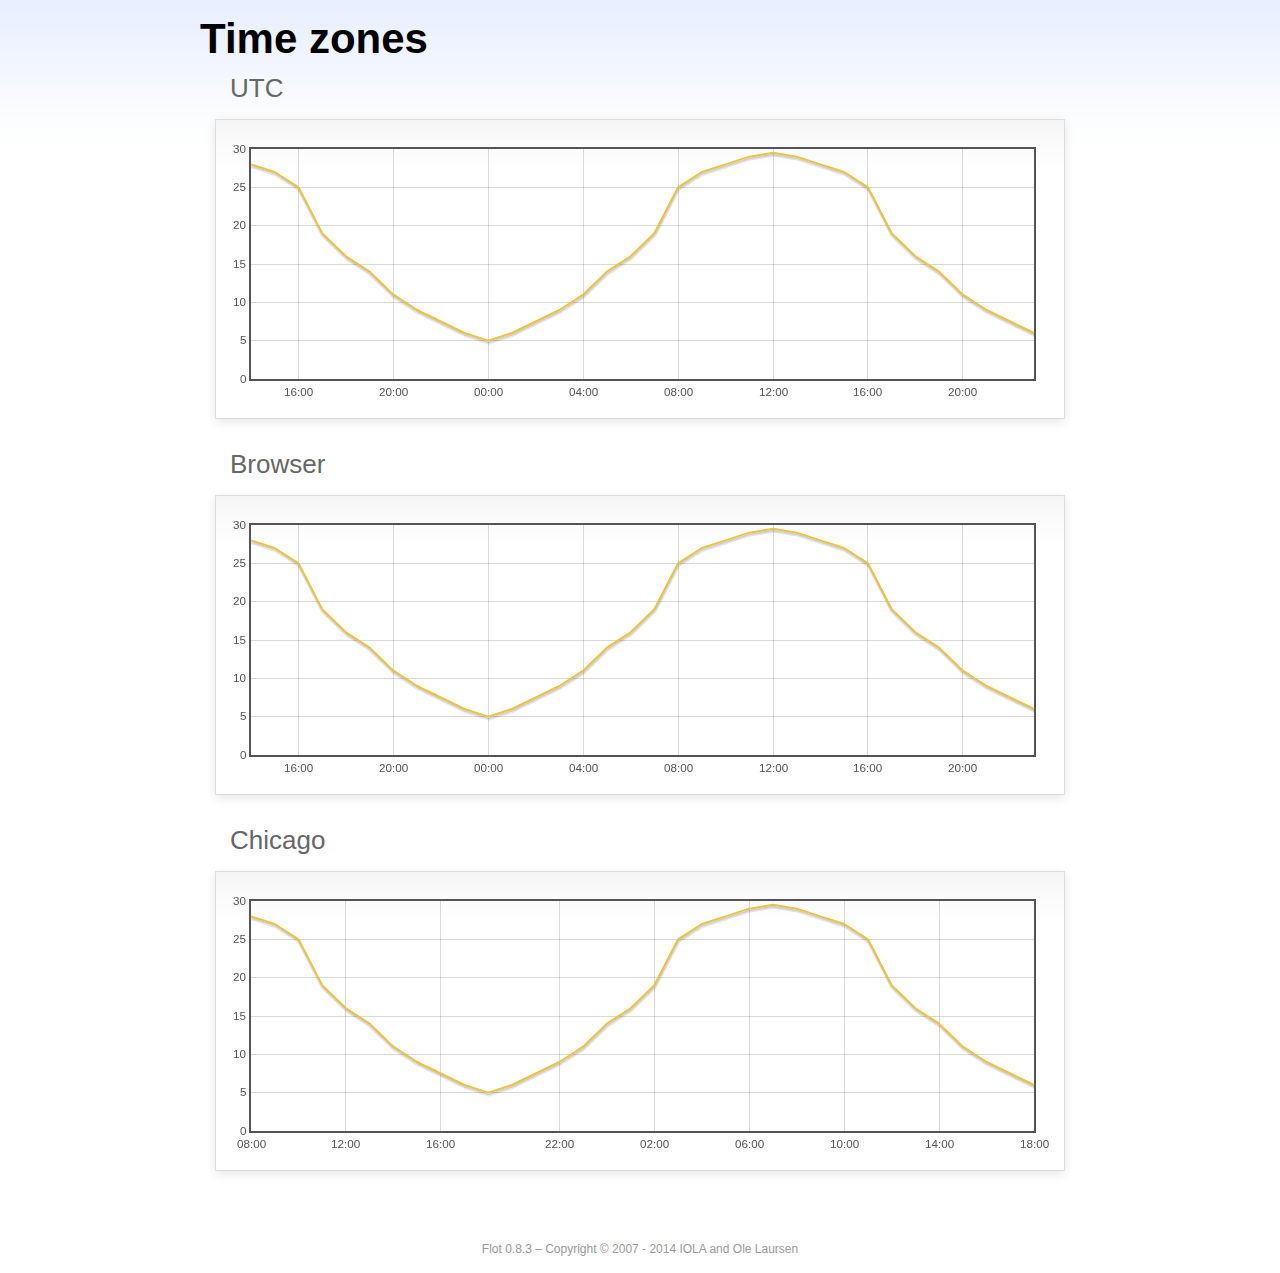
<file: plugins/flot/examples/axes-time-zones/index.html>
<!DOCTYPE html PUBLIC "-//W3C//DTD HTML 4.01//EN" "http://www.w3.org/TR/html4/strict.dtd">
<html>
<head>
	<meta http-equiv="Content-Type" content="text/html; charset=utf-8">
	<title>Flot Examples: Time zones</title>
	<link href="../examples.css" rel="stylesheet" type="text/css">
	<!--[if lte IE 8]><script language="javascript" type="text/javascript" src="../../excanvas.min.js"></script><![endif]-->
	<script language="javascript" type="text/javascript" src="../../jquery.js"></script>
	<script language="javascript" type="text/javascript" src="../../jquery.flot.js"></script>
	<script language="javascript" type="text/javascript" src="../../jquery.flot.time.js"></script>
	<script language="javascript" type="text/javascript" src="date.js"></script>
	<script type="text/javascript">

	$(function() {

		timezoneJS.timezone.zoneFileBasePath = "tz";
		timezoneJS.timezone.defaultZoneFile = [];
		timezoneJS.timezone.init({async: false});

		var d = [
			[Date.UTC(2011, 2, 12, 14, 0, 0), 28],
			[Date.UTC(2011, 2, 12, 15, 0, 0), 27],
			[Date.UTC(2011, 2, 12, 16, 0, 0), 25],
			[Date.UTC(2011, 2, 12, 17, 0, 0), 19],
			[Date.UTC(2011, 2, 12, 18, 0, 0), 16],
			[Date.UTC(2011, 2, 12, 19, 0, 0), 14],
			[Date.UTC(2011, 2, 12, 20, 0, 0), 11],
			[Date.UTC(2011, 2, 12, 21, 0, 0), 9],
			[Date.UTC(2011, 2, 12, 22, 0, 0), 7.5],
			[Date.UTC(2011, 2, 12, 23, 0, 0), 6],
			[Date.UTC(2011, 2, 13, 0, 0, 0), 5],
			[Date.UTC(2011, 2, 13, 1, 0, 0), 6],
			[Date.UTC(2011, 2, 13, 2, 0, 0), 7.5],
			[Date.UTC(2011, 2, 13, 3, 0, 0), 9],
			[Date.UTC(2011, 2, 13, 4, 0, 0), 11],
			[Date.UTC(2011, 2, 13, 5, 0, 0), 14],
			[Date.UTC(2011, 2, 13, 6, 0, 0), 16],
			[Date.UTC(2011, 2, 13, 7, 0, 0), 19],
			[Date.UTC(2011, 2, 13, 8, 0, 0), 25],
			[Date.UTC(2011, 2, 13, 9, 0, 0), 27],
			[Date.UTC(2011, 2, 13, 10, 0, 0), 28],
			[Date.UTC(2011, 2, 13, 11, 0, 0), 29],
			[Date.UTC(2011, 2, 13, 12, 0, 0), 29.5],
			[Date.UTC(2011, 2, 13, 13, 0, 0), 29],
			[Date.UTC(2011, 2, 13, 14, 0, 0), 28],
			[Date.UTC(2011, 2, 13, 15, 0, 0), 27],
			[Date.UTC(2011, 2, 13, 16, 0, 0), 25],
			[Date.UTC(2011, 2, 13, 17, 0, 0), 19],
			[Date.UTC(2011, 2, 13, 18, 0, 0), 16],
			[Date.UTC(2011, 2, 13, 19, 0, 0), 14],
			[Date.UTC(2011, 2, 13, 20, 0, 0), 11],
			[Date.UTC(2011, 2, 13, 21, 0, 0), 9],
			[Date.UTC(2011, 2, 13, 22, 0, 0), 7.5],
			[Date.UTC(2011, 2, 13, 23, 0, 0), 6]
		];

		var plot = $.plot("#placeholderUTC", [d], {
			xaxis: {
				mode: "time"
			}
		});

		var plot = $.plot("#placeholderLocal", [d], {
			xaxis: {
				mode: "time",
				timezone: "browser"
			}
		});

		var plot = $.plot("#placeholderChicago", [d], {
			xaxis: {
				mode: "time",
				timezone: "America/Chicago"
			}
		});

		// Add the Flot version string to the footer

		$("#footer").prepend("Flot " + $.plot.version + " &ndash; ");
	});

	</script>
</head>
<body>

	<div id="header">
		<h2>Time zones</h2>
	</div>

	<div id="content">

		<h3>UTC</h3>
		<div class="demo-container" style="height: 300px;">
			<div id="placeholderUTC" class="demo-placeholder"></div>
		</div>

		<h3>Browser</h3>
		<div class="demo-container" style="height: 300px;">
			<div id="placeholderLocal" class="demo-placeholder"></div>
		</div>

		<h3>Chicago</h3>
		<div class="demo-container" style="height: 300px;">
			<div id="placeholderChicago" class="demo-placeholder"></div>
		</div>

	</div>

	<div id="footer">
		Copyright &copy; 2007 - 2014 IOLA and Ole Laursen
	</div>

</body>
</html>
</file>
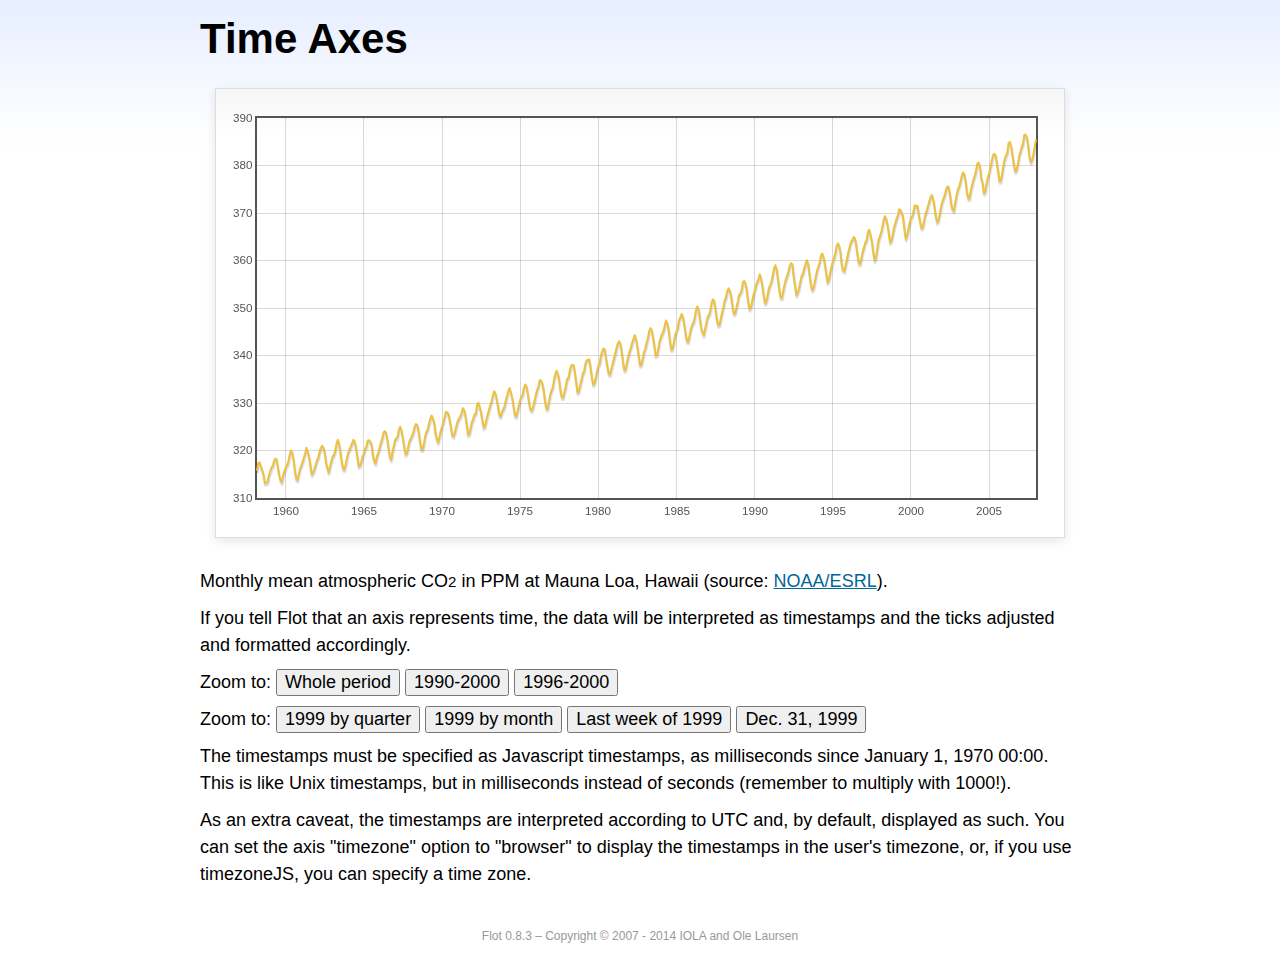
<file: plugins/flot/examples/axes-time/index.html>
<!DOCTYPE html PUBLIC "-//W3C//DTD HTML 4.01//EN" "http://www.w3.org/TR/html4/strict.dtd">
<html>
<head>
	<meta http-equiv="Content-Type" content="text/html; charset=utf-8">
	<title>Flot Examples: Time Axes</title>
	<link href="../examples.css" rel="stylesheet" type="text/css">
	<!--[if lte IE 8]><script language="javascript" type="text/javascript" src="../../excanvas.min.js"></script><![endif]-->
	<script language="javascript" type="text/javascript" src="../../jquery.js"></script>
	<script language="javascript" type="text/javascript" src="../../jquery.flot.js"></script>
	<script language="javascript" type="text/javascript" src="../../jquery.flot.time.js"></script>
	<script type="text/javascript">

	$(function() {

		var d = [[-373597200000, 315.71], [-370918800000, 317.45], [-368326800000, 317.50], [-363056400000, 315.86], [-360378000000, 314.93], [-357699600000, 313.19], [-352429200000, 313.34], [-349837200000, 314.67], [-347158800000, 315.58], [-344480400000, 316.47], [-342061200000, 316.65], [-339382800000, 317.71], [-336790800000, 318.29], [-334112400000, 318.16], [-331520400000, 316.55], [-328842000000, 314.80], [-326163600000, 313.84], [-323571600000, 313.34], [-320893200000, 314.81], [-318301200000, 315.59], [-315622800000, 316.43], [-312944400000, 316.97], [-310438800000, 317.58], [-307760400000, 319.03], [-305168400000, 320.03], [-302490000000, 319.59], [-299898000000, 318.18], [-297219600000, 315.91], [-294541200000, 314.16], [-291949200000, 313.83], [-289270800000, 315.00], [-286678800000, 316.19], [-284000400000, 316.89], [-281322000000, 317.70], [-278902800000, 318.54], [-276224400000, 319.48], [-273632400000, 320.58], [-270954000000, 319.78], [-268362000000, 318.58], [-265683600000, 316.79], [-263005200000, 314.99], [-260413200000, 315.31], [-257734800000, 316.10], [-255142800000, 317.01], [-252464400000, 317.94], [-249786000000, 318.56], [-247366800000, 319.69], [-244688400000, 320.58], [-242096400000, 321.01], [-239418000000, 320.61], [-236826000000, 319.61], [-234147600000, 317.40], [-231469200000, 316.26], [-228877200000, 315.42], [-226198800000, 316.69], [-223606800000, 317.69], [-220928400000, 318.74], [-218250000000, 319.08], [-215830800000, 319.86], [-213152400000, 321.39], [-210560400000, 322.24], [-207882000000, 321.47], [-205290000000, 319.74], [-202611600000, 317.77], [-199933200000, 316.21], [-197341200000, 315.99], [-194662800000, 317.07], [-192070800000, 318.36], [-189392400000, 319.57], [-178938000000, 322.23], [-176259600000, 321.89], [-173667600000, 320.44], [-170989200000, 318.70], [-168310800000, 316.70], [-165718800000, 316.87], [-163040400000, 317.68], [-160448400000, 318.71], [-157770000000, 319.44], [-155091600000, 320.44], [-152672400000, 320.89], [-149994000000, 322.13], [-147402000000, 322.16], [-144723600000, 321.87], [-142131600000, 321.21], [-139453200000, 318.87], [-136774800000, 317.81], [-134182800000, 317.30], [-131504400000, 318.87], [-128912400000, 319.42], [-126234000000, 320.62], [-123555600000, 321.59], [-121136400000, 322.39], [-118458000000, 323.70], [-115866000000, 324.07], [-113187600000, 323.75], [-110595600000, 322.40], [-107917200000, 320.37], [-105238800000, 318.64], [-102646800000, 318.10], [-99968400000, 319.79], [-97376400000, 321.03], [-94698000000, 322.33], [-92019600000, 322.50], [-89600400000, 323.04], [-86922000000, 324.42], [-84330000000, 325.00], [-81651600000, 324.09], [-79059600000, 322.55], [-76381200000, 320.92], [-73702800000, 319.26], [-71110800000, 319.39], [-68432400000, 320.72], [-65840400000, 321.96], [-63162000000, 322.57], [-60483600000, 323.15], [-57978000000, 323.89], [-55299600000, 325.02], [-52707600000, 325.57], [-50029200000, 325.36], [-47437200000, 324.14], [-44758800000, 322.11], [-42080400000, 320.33], [-39488400000, 320.25], [-36810000000, 321.32], [-34218000000, 322.90], [-31539600000, 324.00], [-28861200000, 324.42], [-26442000000, 325.64], [-23763600000, 326.66], [-21171600000, 327.38], [-18493200000, 326.70], [-15901200000, 325.89], [-13222800000, 323.67], [-10544400000, 322.38], [-7952400000, 321.78], [-5274000000, 322.85], [-2682000000, 324.12], [-3600000, 325.06], [2674800000, 325.98], [5094000000, 326.93], [7772400000, 328.13], [10364400000, 328.07], [13042800000, 327.66], [15634800000, 326.35], [18313200000, 324.69], [20991600000, 323.10], [23583600000, 323.07], [26262000000, 324.01], [28854000000, 325.13], [31532400000, 326.17], [34210800000, 326.68], [36630000000, 327.18], [39308400000, 327.78], [41900400000, 328.92], [44578800000, 328.57], [47170800000, 327.37], [49849200000, 325.43], [52527600000, 323.36], [55119600000, 323.56], [57798000000, 324.80], [60390000000, 326.01], [63068400000, 326.77], [65746800000, 327.63], [68252400000, 327.75], [70930800000, 329.72], [73522800000, 330.07], [76201200000, 329.09], [78793200000, 328.05], [81471600000, 326.32], [84150000000, 324.84], [86742000000, 325.20], [89420400000, 326.50], [92012400000, 327.55], [94690800000, 328.54], [97369200000, 329.56], [99788400000, 330.30], [102466800000, 331.50], [105058800000, 332.48], [107737200000, 332.07], [110329200000, 330.87], [113007600000, 329.31], [115686000000, 327.51], [118278000000, 327.18], [120956400000, 328.16], [123548400000, 328.64], [126226800000, 329.35], [128905200000, 330.71], [131324400000, 331.48], [134002800000, 332.65], [136594800000, 333.16], [139273200000, 332.06], [141865200000, 330.99], [144543600000, 329.17], [147222000000, 327.41], [149814000000, 327.20], [152492400000, 328.33], [155084400000, 329.50], [157762800000, 330.68], [160441200000, 331.41], [162860400000, 331.85], [165538800000, 333.29], [168130800000, 333.91], [170809200000, 333.40], [173401200000, 331.78], [176079600000, 329.88], [178758000000, 328.57], [181350000000, 328.46], [184028400000, 329.26], [189298800000, 331.71], [191977200000, 332.76], [194482800000, 333.48], [197161200000, 334.78], [199753200000, 334.78], [202431600000, 334.17], [205023600000, 332.78], [207702000000, 330.64], [210380400000, 328.95], [212972400000, 328.77], [215650800000, 330.23], [218242800000, 331.69], [220921200000, 332.70], [223599600000, 333.24], [226018800000, 334.96], [228697200000, 336.04], [231289200000, 336.82], [233967600000, 336.13], [236559600000, 334.73], [239238000000, 332.52], [241916400000, 331.19], [244508400000, 331.19], [247186800000, 332.35], [249778800000, 333.47], [252457200000, 335.11], [255135600000, 335.26], [257554800000, 336.60], [260233200000, 337.77], [262825200000, 338.00], [265503600000, 337.99], [268095600000, 336.48], [270774000000, 334.37], [273452400000, 332.27], [276044400000, 332.41], [278722800000, 333.76], [281314800000, 334.83], [283993200000, 336.21], [286671600000, 336.64], [289090800000, 338.12], [291769200000, 339.02], [294361200000, 339.02], [297039600000, 339.20], [299631600000, 337.58], [302310000000, 335.55], [304988400000, 333.89], [307580400000, 334.14], [310258800000, 335.26], [312850800000, 336.71], [315529200000, 337.81], [318207600000, 338.29], [320713200000, 340.04], [323391600000, 340.86], [325980000000, 341.47], [328658400000, 341.26], [331250400000, 339.29], [333928800000, 337.60], [336607200000, 336.12], [339202800000, 336.08], [341881200000, 337.22], [344473200000, 338.34], [347151600000, 339.36], [349830000000, 340.51], [352249200000, 341.57], [354924000000, 342.56], [357516000000, 343.01], [360194400000, 342.47], [362786400000, 340.71], [365464800000, 338.52], [368143200000, 336.96], [370738800000, 337.13], [373417200000, 338.58], [376009200000, 339.89], [378687600000, 340.93], [381366000000, 341.69], [383785200000, 342.69], [389052000000, 344.30], [391730400000, 343.43], [394322400000, 341.88], [397000800000, 339.89], [399679200000, 337.95], [402274800000, 338.10], [404953200000, 339.27], [407545200000, 340.67], [410223600000, 341.42], [412902000000, 342.68], [415321200000, 343.46], [417996000000, 345.10], [420588000000, 345.76], [423266400000, 345.36], [425858400000, 343.91], [428536800000, 342.05], [431215200000, 340.00], [433810800000, 340.12], [436489200000, 341.33], [439081200000, 342.94], [441759600000, 343.87], [444438000000, 344.60], [446943600000, 345.20], [452210400000, 347.36], [454888800000, 346.74], [457480800000, 345.41], [460159200000, 343.01], [462837600000, 341.23], [465433200000, 341.52], [468111600000, 342.86], [470703600000, 344.41], [473382000000, 345.09], [476060400000, 345.89], [478479600000, 347.49], [481154400000, 348.00], [483746400000, 348.75], [486424800000, 348.19], [489016800000, 346.54], [491695200000, 344.63], [494373600000, 343.03], [496969200000, 342.92], [499647600000, 344.24], [502239600000, 345.62], [504918000000, 346.43], [507596400000, 346.94], [510015600000, 347.88], [512690400000, 349.57], [515282400000, 350.35], [517960800000, 349.72], [520552800000, 347.78], [523231200000, 345.86], [525909600000, 344.84], [528505200000, 344.32], [531183600000, 345.67], [533775600000, 346.88], [536454000000, 348.19], [539132400000, 348.55], [541551600000, 349.52], [544226400000, 351.12], [546818400000, 351.84], [549496800000, 351.49], [552088800000, 349.82], [554767200000, 347.63], [557445600000, 346.38], [560041200000, 346.49], [562719600000, 347.75], [565311600000, 349.03], [567990000000, 350.20], [570668400000, 351.61], [573174000000, 352.22], [575848800000, 353.53], [578440800000, 354.14], [581119200000, 353.62], [583711200000, 352.53], [586389600000, 350.41], [589068000000, 348.84], [591663600000, 348.94], [594342000000, 350.04], [596934000000, 351.29], [599612400000, 352.72], [602290800000, 353.10], [604710000000, 353.65], [607384800000, 355.43], [609976800000, 355.70], [612655200000, 355.11], [615247200000, 353.79], [617925600000, 351.42], [620604000000, 349.81], [623199600000, 350.11], [625878000000, 351.26], [628470000000, 352.63], [631148400000, 353.64], [633826800000, 354.72], [636246000000, 355.49], [638920800000, 356.09], [641512800000, 357.08], [644191200000, 356.11], [646783200000, 354.70], [649461600000, 352.68], [652140000000, 351.05], [654735600000, 351.36], [657414000000, 352.81], [660006000000, 354.22], [662684400000, 354.85], [665362800000, 355.66], [667782000000, 357.04], [670456800000, 358.40], [673048800000, 359.00], [675727200000, 357.99], [678319200000, 356.00], [680997600000, 353.78], [683676000000, 352.20], [686271600000, 352.22], [688950000000, 353.70], [691542000000, 354.98], [694220400000, 356.09], [696898800000, 356.85], [699404400000, 357.73], [702079200000, 358.91], [704671200000, 359.45], [707349600000, 359.19], [709941600000, 356.72], [712620000000, 354.79], [715298400000, 352.79], [717894000000, 353.20], [720572400000, 354.15], [723164400000, 355.39], [725842800000, 356.77], [728521200000, 357.17], [730940400000, 358.26], [733615200000, 359.16], [736207200000, 360.07], [738885600000, 359.41], [741477600000, 357.44], [744156000000, 355.30], [746834400000, 353.87], [749430000000, 354.04], [752108400000, 355.27], [754700400000, 356.70], [757378800000, 358.00], [760057200000, 358.81], [762476400000, 359.68], [765151200000, 361.13], [767743200000, 361.48], [770421600000, 360.60], [773013600000, 359.20], [775692000000, 357.23], [778370400000, 355.42], [780966000000, 355.89], [783644400000, 357.41], [786236400000, 358.74], [788914800000, 359.73], [791593200000, 360.61], [794012400000, 361.58], [796687200000, 363.05], [799279200000, 363.62], [801957600000, 363.03], [804549600000, 361.55], [807228000000, 358.94], [809906400000, 357.93], [812502000000, 357.80], [815180400000, 359.22], [817772400000, 360.44], [820450800000, 361.83], [823129200000, 362.95], [825634800000, 363.91], [828309600000, 364.28], [830901600000, 364.94], [833580000000, 364.70], [836172000000, 363.31], [838850400000, 361.15], [841528800000, 359.40], [844120800000, 359.34], [846802800000, 360.62], [849394800000, 361.96], [852073200000, 362.81], [854751600000, 363.87], [857170800000, 364.25], [859845600000, 366.02], [862437600000, 366.46], [865116000000, 365.32], [867708000000, 364.07], [870386400000, 361.95], [873064800000, 360.06], [875656800000, 360.49], [878338800000, 362.19], [880930800000, 364.12], [883609200000, 364.99], [886287600000, 365.82], [888706800000, 366.95], [891381600000, 368.42], [893973600000, 369.33], [896652000000, 368.78], [899244000000, 367.59], [901922400000, 365.84], [904600800000, 363.83], [907192800000, 364.18], [909874800000, 365.34], [912466800000, 366.93], [915145200000, 367.94], [917823600000, 368.82], [920242800000, 369.46], [922917600000, 370.77], [925509600000, 370.66], [928188000000, 370.10], [930780000000, 369.08], [933458400000, 366.66], [936136800000, 364.60], [938728800000, 365.17], [941410800000, 366.51], [944002800000, 367.89], [946681200000, 369.04], [949359600000, 369.35], [951865200000, 370.38], [954540000000, 371.63], [957132000000, 371.32], [959810400000, 371.53], [962402400000, 369.75], [965080800000, 368.23], [967759200000, 366.87], [970351200000, 366.94], [973033200000, 368.27], [975625200000, 369.64], [978303600000, 370.46], [980982000000, 371.44], [983401200000, 372.37], [986076000000, 373.33], [988668000000, 373.77], [991346400000, 373.09], [993938400000, 371.51], [996616800000, 369.55], [999295200000, 368.12], [1001887200000, 368.38], [1004569200000, 369.66], [1007161200000, 371.11], [1009839600000, 372.36], [1012518000000, 373.09], [1014937200000, 373.81], [1017612000000, 374.93], [1020204000000, 375.58], [1022882400000, 375.44], [1025474400000, 373.86], [1028152800000, 371.77], [1030831200000, 370.73], [1033423200000, 370.50], [1036105200000, 372.18], [1038697200000, 373.70], [1041375600000, 374.92], [1044054000000, 375.62], [1046473200000, 376.51], [1049148000000, 377.75], [1051740000000, 378.54], [1054418400000, 378.20], [1057010400000, 376.68], [1059688800000, 374.43], [1062367200000, 373.11], [1064959200000, 373.10], [1067641200000, 374.77], [1070233200000, 375.97], [1072911600000, 377.03], [1075590000000, 377.87], [1078095600000, 378.88], [1080770400000, 380.42], [1083362400000, 380.62], [1086040800000, 379.70], [1088632800000, 377.43], [1091311200000, 376.32], [1093989600000, 374.19], [1096581600000, 374.47], [1099263600000, 376.15], [1101855600000, 377.51], [1104534000000, 378.43], [1107212400000, 379.70], [1109631600000, 380.92], [1112306400000, 382.18], [1114898400000, 382.45], [1117576800000, 382.14], [1120168800000, 380.60], [1122847200000, 378.64], [1125525600000, 376.73], [1128117600000, 376.84], [1130799600000, 378.29], [1133391600000, 380.06], [1136070000000, 381.40], [1138748400000, 382.20], [1141167600000, 382.66], [1143842400000, 384.69], [1146434400000, 384.94], [1149112800000, 384.01], [1151704800000, 382.14], [1154383200000, 380.31], [1157061600000, 378.81], [1159653600000, 379.03], [1162335600000, 380.17], [1164927600000, 381.85], [1167606000000, 382.94], [1170284400000, 383.86], [1172703600000, 384.49], [1175378400000, 386.37], [1177970400000, 386.54], [1180648800000, 385.98], [1183240800000, 384.36], [1185919200000, 381.85], [1188597600000, 380.74], [1191189600000, 381.15], [1193871600000, 382.38], [1196463600000, 383.94], [1199142000000, 385.44]]; 

		$.plot("#placeholder", [d], {
			xaxis: { mode: "time" }
		});

		$("#whole").click(function () {
			$.plot("#placeholder", [d], {
				xaxis: { mode: "time" }
			});
		});

		$("#nineties").click(function () {
			$.plot("#placeholder", [d], {
				xaxis: {
					mode: "time",
					min: (new Date(1990, 0, 1)).getTime(),
					max: (new Date(2000, 0, 1)).getTime()
				}
			});
		});

		$("#latenineties").click(function () {
			$.plot("#placeholder", [d], {
				xaxis: {
					mode: "time",
					minTickSize: [1, "year"],
					min: (new Date(1996, 0, 1)).getTime(),
					max: (new Date(2000, 0, 1)).getTime()
				}
			});
		});

		$("#ninetyninequarters").click(function () {
			$.plot("#placeholder", [d], {
				xaxis: {
					mode: "time",
					minTickSize: [1, "quarter"],
					min: (new Date(1999, 0, 1)).getTime(),
					max: (new Date(2000, 0, 1)).getTime()
				}
			});
		});

		$("#ninetynine").click(function () {
			$.plot("#placeholder", [d], {
				xaxis: {
					mode: "time",
					minTickSize: [1, "month"],
					min: (new Date(1999, 0, 1)).getTime(),
					max: (new Date(2000, 0, 1)).getTime()
				}
			});
		});

		$("#lastweekninetynine").click(function () {
			$.plot("#placeholder", [d], {
				xaxis: {
					mode: "time",
					minTickSize: [1, "day"],
					min: (new Date(1999, 11, 25)).getTime(),
					max: (new Date(2000, 0, 1)).getTime(),
					timeformat: "%a"
				}
			});
		});

		$("#lastdayninetynine").click(function () {
			$.plot("#placeholder", [d], {
				xaxis: {
					mode: "time",
					minTickSize: [1, "hour"],
					min: (new Date(1999, 11, 31)).getTime(),
					max: (new Date(2000, 0, 1)).getTime(),
					twelveHourClock: true
				}
			});
		});

		// Add the Flot version string to the footer

		$("#footer").prepend("Flot " + $.plot.version + " &ndash; ");
	});

	</script>
</head>
<body>

	<div id="header">
		<h2>Time Axes</h2>
	</div>

	<div id="content">

		<div class="demo-container">
			<div id="placeholder" class="demo-placeholder"></div>
		</div>

		<p>Monthly mean atmospheric CO<sub>2</sub> in PPM at Mauna Loa, Hawaii (source: <a href="http://www.esrl.noaa.gov/gmd/ccgg/trends/">NOAA/ESRL</a>).</p>

		<p>If you tell Flot that an axis represents time, the data will be interpreted as timestamps and the ticks adjusted and formatted accordingly.</p>

		<p>Zoom to: <button id="whole">Whole period</button>
		<button id="nineties">1990-2000</button>
		<button id="latenineties">1996-2000</button></p>

		<p>Zoom to: <button id="ninetyninequarters">1999 by quarter</button>
		<button id="ninetynine">1999 by month</button>
		<button id="lastweekninetynine">Last week of 1999</button>
		<button id="lastdayninetynine">Dec. 31, 1999</button></p>

		<p>The timestamps must be specified as Javascript timestamps, as milliseconds since January 1, 1970 00:00. This is like Unix timestamps, but in milliseconds instead of seconds (remember to multiply with 1000!).</p>

		<p>As an extra caveat, the timestamps are interpreted according to UTC and, by default, displayed as such. You can set the axis "timezone" option to "browser" to display the timestamps in the user's timezone, or, if you use timezoneJS, you can specify a time zone.</p>

	</div>

	<div id="footer">
		Copyright &copy; 2007 - 2014 IOLA and Ole Laursen
	</div>

</body>
</html>
</file>
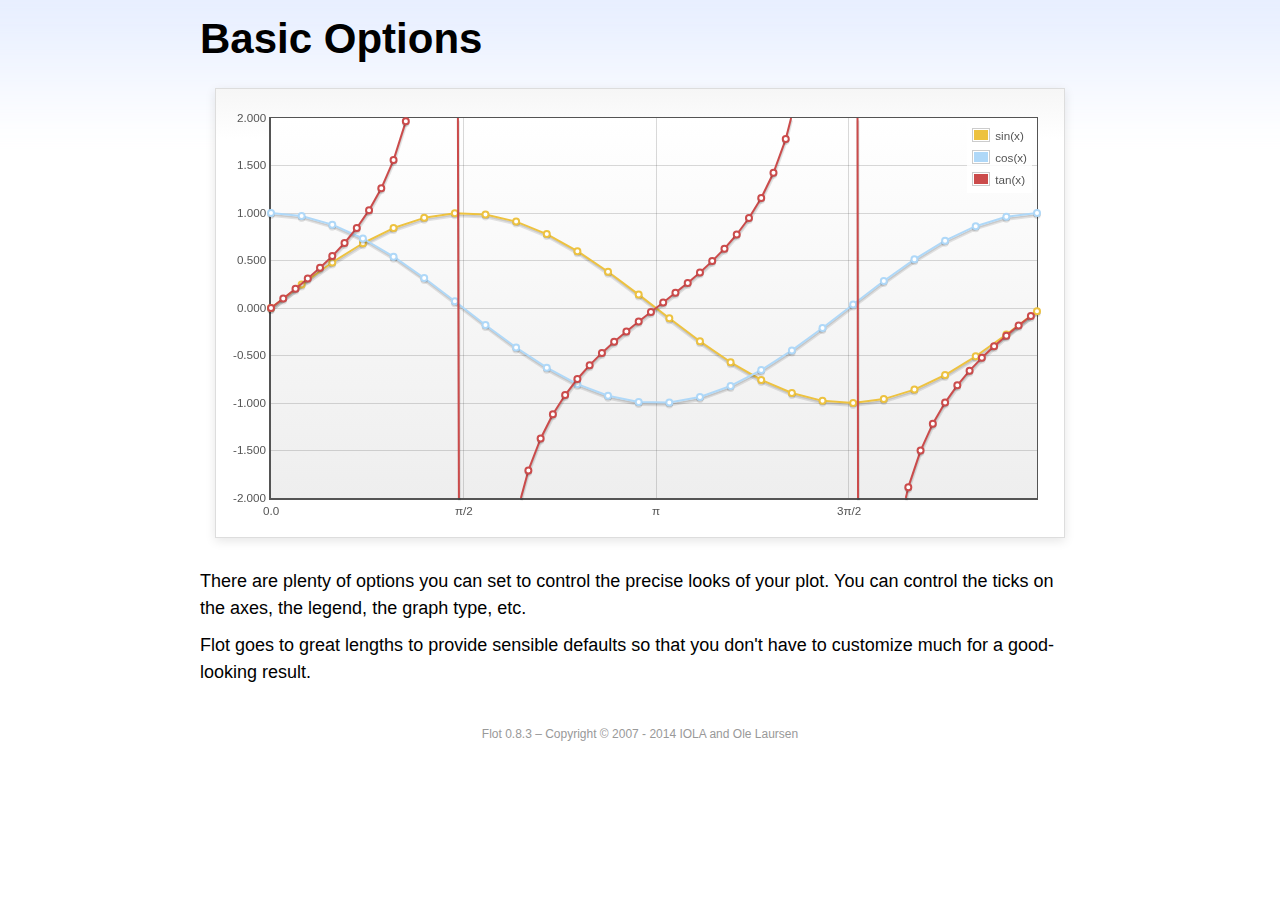
<file: plugins/flot/examples/basic-options/index.html>
<!DOCTYPE html PUBLIC "-//W3C//DTD HTML 4.01//EN" "http://www.w3.org/TR/html4/strict.dtd">
<html>
<head>
	<meta http-equiv="Content-Type" content="text/html; charset=utf-8">
	<title>Flot Examples: Basic Options</title>
	<link href="../examples.css" rel="stylesheet" type="text/css">
	<!--[if lte IE 8]><script language="javascript" type="text/javascript" src="../../excanvas.min.js"></script><![endif]-->
	<script language="javascript" type="text/javascript" src="../../jquery.js"></script>
	<script language="javascript" type="text/javascript" src="../../jquery.flot.js"></script>
	<script type="text/javascript">

	$(function () {

		var d1 = [];
		for (var i = 0; i < Math.PI * 2; i += 0.25) {
			d1.push([i, Math.sin(i)]);
		}

		var d2 = [];
		for (var i = 0; i < Math.PI * 2; i += 0.25) {
			d2.push([i, Math.cos(i)]);
		}

		var d3 = [];
		for (var i = 0; i < Math.PI * 2; i += 0.1) {
			d3.push([i, Math.tan(i)]);
		}

		$.plot("#placeholder", [
			{ label: "sin(x)", data: d1 },
			{ label: "cos(x)", data: d2 },
			{ label: "tan(x)", data: d3 }
		], {
			series: {
				lines: { show: true },
				points: { show: true }
			},
			xaxis: {
				ticks: [
					0, [ Math.PI/2, "\u03c0/2" ], [ Math.PI, "\u03c0" ],
					[ Math.PI * 3/2, "3\u03c0/2" ], [ Math.PI * 2, "2\u03c0" ]
				]
			},
			yaxis: {
				ticks: 10,
				min: -2,
				max: 2,
				tickDecimals: 3
			},
			grid: {
				backgroundColor: { colors: [ "#fff", "#eee" ] },
				borderWidth: {
					top: 1,
					right: 1,
					bottom: 2,
					left: 2
				}
			}
		});

		// Add the Flot version string to the footer

		$("#footer").prepend("Flot " + $.plot.version + " &ndash; ");
	});

	</script>
</head>
<body>

	<div id="header">
		<h2>Basic Options</h2>
	</div>

	<div id="content">

		<div class="demo-container">
			<div id="placeholder" class="demo-placeholder"></div>
		</div>

		<p>There are plenty of options you can set to control the precise looks of your plot. You can control the ticks on the axes, the legend, the graph type, etc.</p>

		<p>Flot goes to great lengths to provide sensible defaults so that you don't have to customize much for a good-looking result.</p>

	</div>

	<div id="footer">
		Copyright &copy; 2007 - 2014 IOLA and Ole Laursen
	</div>

</body>
</html>
</file>
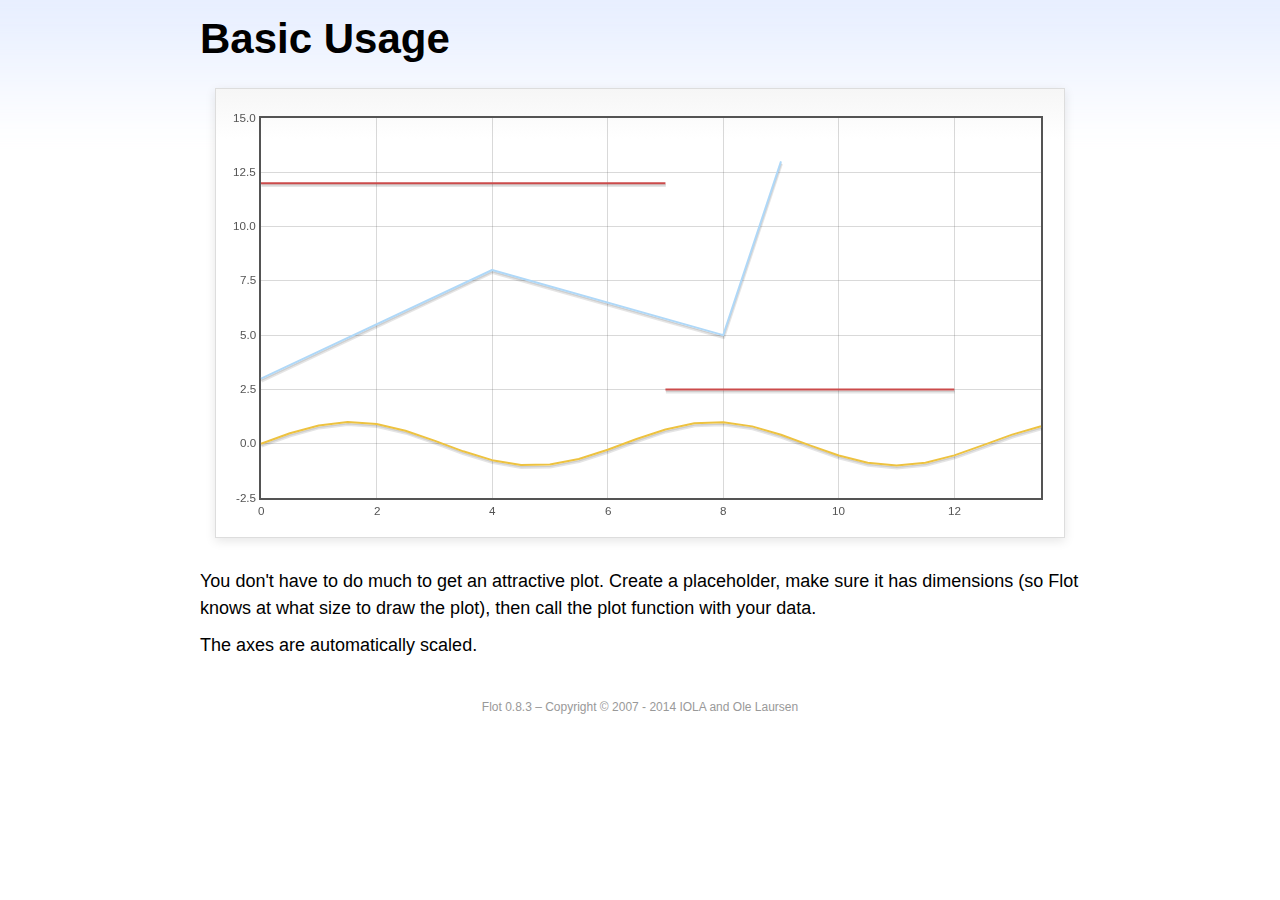
<file: plugins/flot/examples/basic-usage/index.html>
<!DOCTYPE html PUBLIC "-//W3C//DTD HTML 4.01//EN" "http://www.w3.org/TR/html4/strict.dtd">
<html>
<head>
	<meta http-equiv="Content-Type" content="text/html; charset=utf-8">
	<title>Flot Examples: Basic Usage</title>
	<link href="../examples.css" rel="stylesheet" type="text/css">
	<!--[if lte IE 8]><script language="javascript" type="text/javascript" src="../../excanvas.min.js"></script><![endif]-->
	<script language="javascript" type="text/javascript" src="../../jquery.js"></script>
	<script language="javascript" type="text/javascript" src="../../jquery.flot.js"></script>
	<script type="text/javascript">

	$(function() {

		var d1 = [];
		for (var i = 0; i < 14; i += 0.5) {
			d1.push([i, Math.sin(i)]);
		}

		var d2 = [[0, 3], [4, 8], [8, 5], [9, 13]];

		// A null signifies separate line segments

		var d3 = [[0, 12], [7, 12], null, [7, 2.5], [12, 2.5]];

		$.plot("#placeholder", [ d1, d2, d3 ]);

		// Add the Flot version string to the footer

		$("#footer").prepend("Flot " + $.plot.version + " &ndash; ");
	});

	</script>
</head>
<body>

	<div id="header">
		<h2>Basic Usage</h2>
	</div>

	<div id="content">

		<div class="demo-container">
			<div id="placeholder" class="demo-placeholder"></div>
		</div>

		<p>You don't have to do much to get an attractive plot.  Create a placeholder, make sure it has dimensions (so Flot knows at what size to draw the plot), then call the plot function with your data.</p>

		<p>The axes are automatically scaled.</p>

	</div>

	<div id="footer">
		Copyright &copy; 2007 - 2014 IOLA and Ole Laursen
	</div>

</body>
</html>
</file>
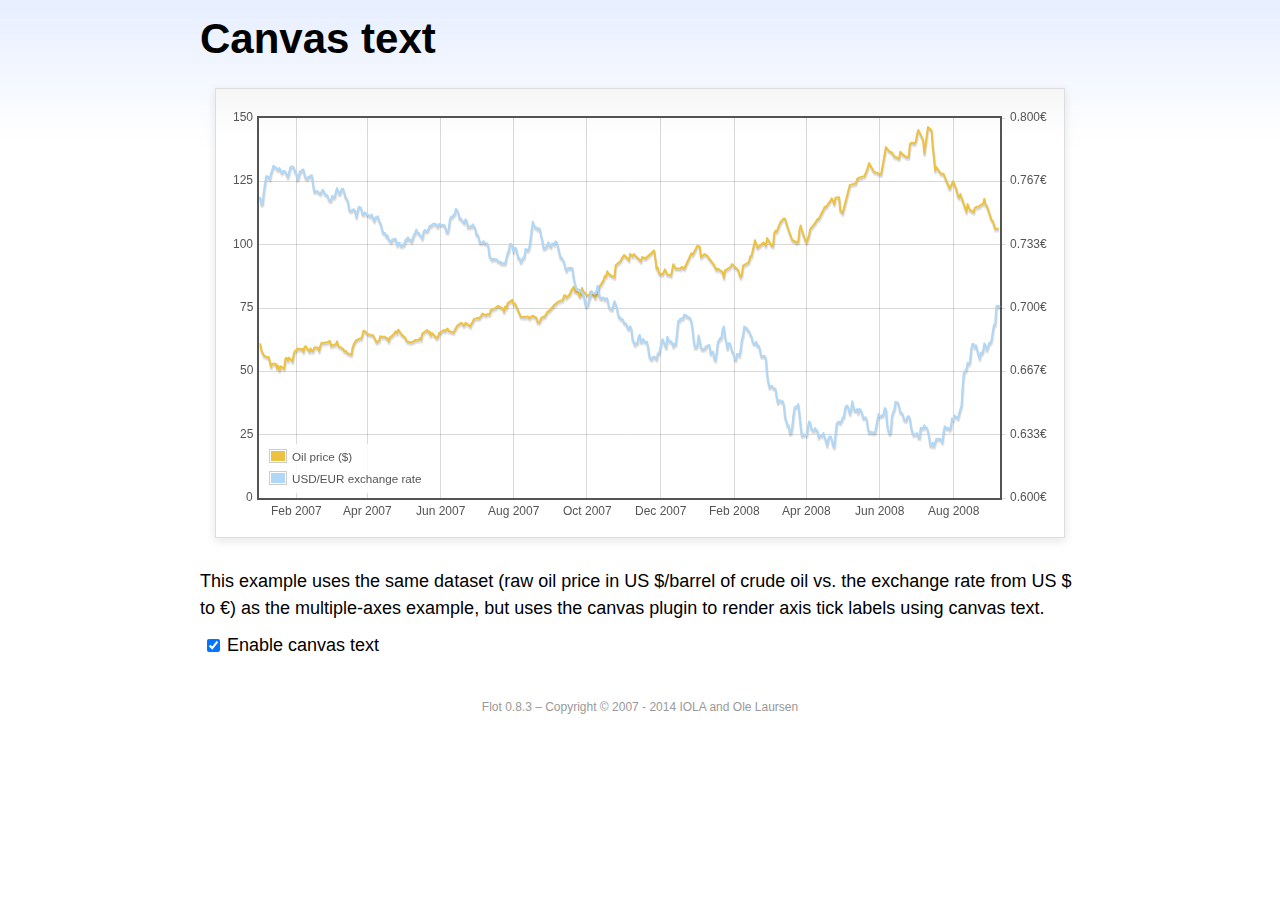
<file: plugins/flot/examples/canvas/index.html>
<!DOCTYPE html PUBLIC "-//W3C//DTD HTML 4.01//EN" "http://www.w3.org/TR/html4/strict.dtd">
<html>
<head>
	<meta http-equiv="Content-Type" content="text/html; charset=utf-8">
	<title>Flot Examples: Canvas text</title>
	<link href="../examples.css" rel="stylesheet" type="text/css">
	<!--[if lte IE 8]><script language="javascript" type="text/javascript" src="../../excanvas.min.js"></script><![endif]-->
	<script language="javascript" type="text/javascript" src="../../jquery.js"></script>
	<script language="javascript" type="text/javascript" src="../../jquery.flot.js"></script>
	<script language="javascript" type="text/javascript" src="../../jquery.flot.time.js"></script>
	<script language="javascript" type="text/javascript" src="../../jquery.flot.canvas.js"></script>
	<script type="text/javascript">

	$(function() {

		var oilPrices = [[1167692400000,61.05], [1167778800000,58.32], [1167865200000,57.35], [1167951600000,56.31], [1168210800000,55.55], [1168297200000,55.64], [1168383600000,54.02], [1168470000000,51.88], [1168556400000,52.99], [1168815600000,52.99], [1168902000000,51.21], [1168988400000,52.24], [1169074800000,50.48], [1169161200000,51.99], [1169420400000,51.13], [1169506800000,55.04], [1169593200000,55.37], [1169679600000,54.23], [1169766000000,55.42], [1170025200000,54.01], [1170111600000,56.97], [1170198000000,58.14], [1170284400000,58.14], [1170370800000,59.02], [1170630000000,58.74], [1170716400000,58.88], [1170802800000,57.71], [1170889200000,59.71], [1170975600000,59.89], [1171234800000,57.81], [1171321200000,59.06], [1171407600000,58.00], [1171494000000,57.99], [1171580400000,59.39], [1171839600000,59.39], [1171926000000,58.07], [1172012400000,60.07], [1172098800000,61.14], [1172444400000,61.39], [1172530800000,61.46], [1172617200000,61.79], [1172703600000,62.00], [1172790000000,60.07], [1173135600000,60.69], [1173222000000,61.82], [1173308400000,60.05], [1173654000000,58.91], [1173740400000,57.93], [1173826800000,58.16], [1173913200000,57.55], [1173999600000,57.11], [1174258800000,56.59], [1174345200000,59.61], [1174518000000,61.69], [1174604400000,62.28], [1174860000000,62.91], [1174946400000,62.93], [1175032800000,64.03], [1175119200000,66.03], [1175205600000,65.87], [1175464800000,64.64], [1175637600000,64.38], [1175724000000,64.28], [1175810400000,64.28], [1176069600000,61.51], [1176156000000,61.89], [1176242400000,62.01], [1176328800000,63.85], [1176415200000,63.63], [1176674400000,63.61], [1176760800000,63.10], [1176847200000,63.13], [1176933600000,61.83], [1177020000000,63.38], [1177279200000,64.58], [1177452000000,65.84], [1177538400000,65.06], [1177624800000,66.46], [1177884000000,64.40], [1178056800000,63.68], [1178143200000,63.19], [1178229600000,61.93], [1178488800000,61.47], [1178575200000,61.55], [1178748000000,61.81], [1178834400000,62.37], [1179093600000,62.46], [1179180000000,63.17], [1179266400000,62.55], [1179352800000,64.94], [1179698400000,66.27], [1179784800000,65.50], [1179871200000,65.77], [1179957600000,64.18], [1180044000000,65.20], [1180389600000,63.15], [1180476000000,63.49], [1180562400000,65.08], [1180908000000,66.30], [1180994400000,65.96], [1181167200000,66.93], [1181253600000,65.98], [1181599200000,65.35], [1181685600000,66.26], [1181858400000,68.00], [1182117600000,69.09], [1182204000000,69.10], [1182290400000,68.19], [1182376800000,68.19], [1182463200000,69.14], [1182722400000,68.19], [1182808800000,67.77], [1182895200000,68.97], [1182981600000,69.57], [1183068000000,70.68], [1183327200000,71.09], [1183413600000,70.92], [1183586400000,71.81], [1183672800000,72.81], [1183932000000,72.19], [1184018400000,72.56], [1184191200000,72.50], [1184277600000,74.15], [1184623200000,75.05], [1184796000000,75.92], [1184882400000,75.57], [1185141600000,74.89], [1185228000000,73.56], [1185314400000,75.57], [1185400800000,74.95], [1185487200000,76.83], [1185832800000,78.21], [1185919200000,76.53], [1186005600000,76.86], [1186092000000,76.00], [1186437600000,71.59], [1186696800000,71.47], [1186956000000,71.62], [1187042400000,71.00], [1187301600000,71.98], [1187560800000,71.12], [1187647200000,69.47], [1187733600000,69.26], [1187820000000,69.83], [1187906400000,71.09], [1188165600000,71.73], [1188338400000,73.36], [1188511200000,74.04], [1188856800000,76.30], [1189116000000,77.49], [1189461600000,78.23], [1189548000000,79.91], [1189634400000,80.09], [1189720800000,79.10], [1189980000000,80.57], [1190066400000,81.93], [1190239200000,83.32], [1190325600000,81.62], [1190584800000,80.95], [1190671200000,79.53], [1190757600000,80.30], [1190844000000,82.88], [1190930400000,81.66], [1191189600000,80.24], [1191276000000,80.05], [1191362400000,79.94], [1191448800000,81.44], [1191535200000,81.22], [1191794400000,79.02], [1191880800000,80.26], [1191967200000,80.30], [1192053600000,83.08], [1192140000000,83.69], [1192399200000,86.13], [1192485600000,87.61], [1192572000000,87.40], [1192658400000,89.47], [1192744800000,88.60], [1193004000000,87.56], [1193090400000,87.56], [1193176800000,87.10], [1193263200000,91.86], [1193612400000,93.53], [1193698800000,94.53], [1193871600000,95.93], [1194217200000,93.98], [1194303600000,96.37], [1194476400000,95.46], [1194562800000,96.32], [1195081200000,93.43], [1195167600000,95.10], [1195426800000,94.64], [1195513200000,95.10], [1196031600000,97.70], [1196118000000,94.42], [1196204400000,90.62], [1196290800000,91.01], [1196377200000,88.71], [1196636400000,88.32], [1196809200000,90.23], [1196982000000,88.28], [1197241200000,87.86], [1197327600000,90.02], [1197414000000,92.25], [1197586800000,90.63], [1197846000000,90.63], [1197932400000,90.49], [1198018800000,91.24], [1198105200000,91.06], [1198191600000,90.49], [1198710000000,96.62], [1198796400000,96.00], [1199142000000,99.62], [1199314800000,99.18], [1199401200000,95.09], [1199660400000,96.33], [1199833200000,95.67], [1200351600000,91.90], [1200438000000,90.84], [1200524400000,90.13], [1200610800000,90.57], [1200956400000,89.21], [1201042800000,86.99], [1201129200000,89.85], [1201474800000,90.99], [1201561200000,91.64], [1201647600000,92.33], [1201734000000,91.75], [1202079600000,90.02], [1202166000000,88.41], [1202252400000,87.14], [1202338800000,88.11], [1202425200000,91.77], [1202770800000,92.78], [1202857200000,93.27], [1202943600000,95.46], [1203030000000,95.46], [1203289200000,101.74], [1203462000000,98.81], [1203894000000,100.88], [1204066800000,99.64], [1204153200000,102.59], [1204239600000,101.84], [1204498800000,99.52], [1204585200000,99.52], [1204671600000,104.52], [1204758000000,105.47], [1204844400000,105.15], [1205103600000,108.75], [1205276400000,109.92], [1205362800000,110.33], [1205449200000,110.21], [1205708400000,105.68], [1205967600000,101.84], [1206313200000,100.86], [1206399600000,101.22], [1206486000000,105.90], [1206572400000,107.58], [1206658800000,105.62], [1206914400000,101.58], [1207000800000,100.98], [1207173600000,103.83], [1207260000000,106.23], [1207605600000,108.50], [1207778400000,110.11], [1207864800000,110.14], [1208210400000,113.79], [1208296800000,114.93], [1208383200000,114.86], [1208728800000,117.48], [1208815200000,118.30], [1208988000000,116.06], [1209074400000,118.52], [1209333600000,118.75], [1209420000000,113.46], [1209592800000,112.52], [1210024800000,121.84], [1210111200000,123.53], [1210197600000,123.69], [1210543200000,124.23], [1210629600000,125.80], [1210716000000,126.29], [1211148000000,127.05], [1211320800000,129.07], [1211493600000,132.19], [1211839200000,128.85], [1212357600000,127.76], [1212703200000,138.54], [1212962400000,136.80], [1213135200000,136.38], [1213308000000,134.86], [1213653600000,134.01], [1213740000000,136.68], [1213912800000,135.65], [1214172000000,134.62], [1214258400000,134.62], [1214344800000,134.62], [1214431200000,139.64], [1214517600000,140.21], [1214776800000,140.00], [1214863200000,140.97], [1214949600000,143.57], [1215036000000,145.29], [1215381600000,141.37], [1215468000000,136.04], [1215727200000,146.40], [1215986400000,145.18], [1216072800000,138.74], [1216159200000,134.60], [1216245600000,129.29], [1216332000000,130.65], [1216677600000,127.95], [1216850400000,127.95], [1217282400000,122.19], [1217455200000,124.08], [1217541600000,125.10], [1217800800000,121.41], [1217887200000,119.17], [1217973600000,118.58], [1218060000000,120.02], [1218405600000,114.45], [1218492000000,113.01], [1218578400000,116.00], [1218751200000,113.77], [1219010400000,112.87], [1219096800000,114.53], [1219269600000,114.98], [1219356000000,114.98], [1219701600000,116.27], [1219788000000,118.15], [1219874400000,115.59], [1219960800000,115.46], [1220306400000,109.71], [1220392800000,109.35], [1220565600000,106.23], [1220824800000,106.34]];

		var exchangeRates = [[1167606000000,0.7580], [1167692400000,0.7580], [1167778800000,0.75470], [1167865200000,0.75490], [1167951600000,0.76130], [1168038000000,0.76550], [1168124400000,0.76930], [1168210800000,0.76940], [1168297200000,0.76880], [1168383600000,0.76780], [1168470000000,0.77080], [1168556400000,0.77270], [1168642800000,0.77490], [1168729200000,0.77410], [1168815600000,0.77410], [1168902000000,0.77320], [1168988400000,0.77270], [1169074800000,0.77370], [1169161200000,0.77240], [1169247600000,0.77120], [1169334000000,0.7720], [1169420400000,0.77210], [1169506800000,0.77170], [1169593200000,0.77040], [1169679600000,0.7690], [1169766000000,0.77110], [1169852400000,0.7740], [1169938800000,0.77450], [1170025200000,0.77450], [1170111600000,0.7740], [1170198000000,0.77160], [1170284400000,0.77130], [1170370800000,0.76780], [1170457200000,0.76880], [1170543600000,0.77180], [1170630000000,0.77180], [1170716400000,0.77280], [1170802800000,0.77290], [1170889200000,0.76980], [1170975600000,0.76850], [1171062000000,0.76810], [1171148400000,0.7690], [1171234800000,0.7690], [1171321200000,0.76980], [1171407600000,0.76990], [1171494000000,0.76510], [1171580400000,0.76130], [1171666800000,0.76160], [1171753200000,0.76140], [1171839600000,0.76140], [1171926000000,0.76070], [1172012400000,0.76020], [1172098800000,0.76110], [1172185200000,0.76220], [1172271600000,0.76150], [1172358000000,0.75980], [1172444400000,0.75980], [1172530800000,0.75920], [1172617200000,0.75730], [1172703600000,0.75660], [1172790000000,0.75670], [1172876400000,0.75910], [1172962800000,0.75820], [1173049200000,0.75850], [1173135600000,0.76130], [1173222000000,0.76310], [1173308400000,0.76150], [1173394800000,0.760], [1173481200000,0.76130], [1173567600000,0.76270], [1173654000000,0.76270], [1173740400000,0.76080], [1173826800000,0.75830], [1173913200000,0.75750], [1173999600000,0.75620], [1174086000000,0.7520], [1174172400000,0.75120], [1174258800000,0.75120], [1174345200000,0.75170], [1174431600000,0.7520], [1174518000000,0.75110], [1174604400000,0.7480], [1174690800000,0.75090], [1174777200000,0.75310], [1174860000000,0.75310], [1174946400000,0.75270], [1175032800000,0.74980], [1175119200000,0.74930], [1175205600000,0.75040], [1175292000000,0.750], [1175378400000,0.74910], [1175464800000,0.74910], [1175551200000,0.74850], [1175637600000,0.74840], [1175724000000,0.74920], [1175810400000,0.74710], [1175896800000,0.74590], [1175983200000,0.74770], [1176069600000,0.74770], [1176156000000,0.74830], [1176242400000,0.74580], [1176328800000,0.74480], [1176415200000,0.7430], [1176501600000,0.73990], [1176588000000,0.73950], [1176674400000,0.73950], [1176760800000,0.73780], [1176847200000,0.73820], [1176933600000,0.73620], [1177020000000,0.73550], [1177106400000,0.73480], [1177192800000,0.73610], [1177279200000,0.73610], [1177365600000,0.73650], [1177452000000,0.73620], [1177538400000,0.73310], [1177624800000,0.73390], [1177711200000,0.73440], [1177797600000,0.73270], [1177884000000,0.73270], [1177970400000,0.73360], [1178056800000,0.73330], [1178143200000,0.73590], [1178229600000,0.73590], [1178316000000,0.73720], [1178402400000,0.7360], [1178488800000,0.7360], [1178575200000,0.7350], [1178661600000,0.73650], [1178748000000,0.73840], [1178834400000,0.73950], [1178920800000,0.74130], [1179007200000,0.73970], [1179093600000,0.73960], [1179180000000,0.73850], [1179266400000,0.73780], [1179352800000,0.73660], [1179439200000,0.740], [1179525600000,0.74110], [1179612000000,0.74060], [1179698400000,0.74050], [1179784800000,0.74140], [1179871200000,0.74310], [1179957600000,0.74310], [1180044000000,0.74380], [1180130400000,0.74430], [1180216800000,0.74430], [1180303200000,0.74430], [1180389600000,0.74340], [1180476000000,0.74290], [1180562400000,0.74420], [1180648800000,0.7440], [1180735200000,0.74390], [1180821600000,0.74370], [1180908000000,0.74370], [1180994400000,0.74290], [1181080800000,0.74030], [1181167200000,0.73990], [1181253600000,0.74180], [1181340000000,0.74680], [1181426400000,0.7480], [1181512800000,0.7480], [1181599200000,0.7490], [1181685600000,0.74940], [1181772000000,0.75220], [1181858400000,0.75150], [1181944800000,0.75020], [1182031200000,0.74720], [1182117600000,0.74720], [1182204000000,0.74620], [1182290400000,0.74550], [1182376800000,0.74490], [1182463200000,0.74670], [1182549600000,0.74580], [1182636000000,0.74270], [1182722400000,0.74270], [1182808800000,0.7430], [1182895200000,0.74290], [1182981600000,0.7440], [1183068000000,0.7430], [1183154400000,0.74220], [1183240800000,0.73880], [1183327200000,0.73880], [1183413600000,0.73690], [1183500000000,0.73450], [1183586400000,0.73450], [1183672800000,0.73450], [1183759200000,0.73520], [1183845600000,0.73410], [1183932000000,0.73410], [1184018400000,0.7340], [1184104800000,0.73240], [1184191200000,0.72720], [1184277600000,0.72640], [1184364000000,0.72550], [1184450400000,0.72580], [1184536800000,0.72580], [1184623200000,0.72560], [1184709600000,0.72570], [1184796000000,0.72470], [1184882400000,0.72430], [1184968800000,0.72440], [1185055200000,0.72350], [1185141600000,0.72350], [1185228000000,0.72350], [1185314400000,0.72350], [1185400800000,0.72620], [1185487200000,0.72880], [1185573600000,0.73010], [1185660000000,0.73370], [1185746400000,0.73370], [1185832800000,0.73240], [1185919200000,0.72970], [1186005600000,0.73170], [1186092000000,0.73150], [1186178400000,0.72880], [1186264800000,0.72630], [1186351200000,0.72630], [1186437600000,0.72420], [1186524000000,0.72530], [1186610400000,0.72640], [1186696800000,0.7270], [1186783200000,0.73120], [1186869600000,0.73050], [1186956000000,0.73050], [1187042400000,0.73180], [1187128800000,0.73580], [1187215200000,0.74090], [1187301600000,0.74540], [1187388000000,0.74370], [1187474400000,0.74240], [1187560800000,0.74240], [1187647200000,0.74150], [1187733600000,0.74190], [1187820000000,0.74140], [1187906400000,0.73770], [1187992800000,0.73550], [1188079200000,0.73150], [1188165600000,0.73150], [1188252000000,0.7320], [1188338400000,0.73320], [1188424800000,0.73460], [1188511200000,0.73280], [1188597600000,0.73230], [1188684000000,0.7340], [1188770400000,0.7340], [1188856800000,0.73360], [1188943200000,0.73510], [1189029600000,0.73460], [1189116000000,0.73210], [1189202400000,0.72940], [1189288800000,0.72660], [1189375200000,0.72660], [1189461600000,0.72540], [1189548000000,0.72420], [1189634400000,0.72130], [1189720800000,0.71970], [1189807200000,0.72090], [1189893600000,0.7210], [1189980000000,0.7210], [1190066400000,0.7210], [1190152800000,0.72090], [1190239200000,0.71590], [1190325600000,0.71330], [1190412000000,0.71050], [1190498400000,0.70990], [1190584800000,0.70990], [1190671200000,0.70930], [1190757600000,0.70930], [1190844000000,0.70760], [1190930400000,0.7070], [1191016800000,0.70490], [1191103200000,0.70120], [1191189600000,0.70110], [1191276000000,0.70190], [1191362400000,0.70460], [1191448800000,0.70630], [1191535200000,0.70890], [1191621600000,0.70770], [1191708000000,0.70770], [1191794400000,0.70770], [1191880800000,0.70910], [1191967200000,0.71180], [1192053600000,0.70790], [1192140000000,0.70530], [1192226400000,0.7050], [1192312800000,0.70550], [1192399200000,0.70550], [1192485600000,0.70450], [1192572000000,0.70510], [1192658400000,0.70510], [1192744800000,0.70170], [1192831200000,0.70], [1192917600000,0.69950], [1193004000000,0.69940], [1193090400000,0.70140], [1193176800000,0.70360], [1193263200000,0.70210], [1193349600000,0.70020], [1193436000000,0.69670], [1193522400000,0.6950], [1193612400000,0.6950], [1193698800000,0.69390], [1193785200000,0.6940], [1193871600000,0.69220], [1193958000000,0.69190], [1194044400000,0.69140], [1194130800000,0.68940], [1194217200000,0.68910], [1194303600000,0.69040], [1194390000000,0.6890], [1194476400000,0.68340], [1194562800000,0.68230], [1194649200000,0.68070], [1194735600000,0.68150], [1194822000000,0.68150], [1194908400000,0.68470], [1194994800000,0.68590], [1195081200000,0.68220], [1195167600000,0.68270], [1195254000000,0.68370], [1195340400000,0.68230], [1195426800000,0.68220], [1195513200000,0.68220], [1195599600000,0.67920], [1195686000000,0.67460], [1195772400000,0.67350], [1195858800000,0.67310], [1195945200000,0.67420], [1196031600000,0.67440], [1196118000000,0.67390], [1196204400000,0.67310], [1196290800000,0.67610], [1196377200000,0.67610], [1196463600000,0.67850], [1196550000000,0.68180], [1196636400000,0.68360], [1196722800000,0.68230], [1196809200000,0.68050], [1196895600000,0.67930], [1196982000000,0.68490], [1197068400000,0.68330], [1197154800000,0.68250], [1197241200000,0.68250], [1197327600000,0.68160], [1197414000000,0.67990], [1197500400000,0.68130], [1197586800000,0.68090], [1197673200000,0.68680], [1197759600000,0.69330], [1197846000000,0.69330], [1197932400000,0.69450], [1198018800000,0.69440], [1198105200000,0.69460], [1198191600000,0.69640], [1198278000000,0.69650], [1198364400000,0.69560], [1198450800000,0.69560], [1198537200000,0.6950], [1198623600000,0.69480], [1198710000000,0.69280], [1198796400000,0.68870], [1198882800000,0.68240], [1198969200000,0.67940], [1199055600000,0.67940], [1199142000000,0.68030], [1199228400000,0.68550], [1199314800000,0.68240], [1199401200000,0.67910], [1199487600000,0.67830], [1199574000000,0.67850], [1199660400000,0.67850], [1199746800000,0.67970], [1199833200000,0.680], [1199919600000,0.68030], [1200006000000,0.68050], [1200092400000,0.6760], [1200178800000,0.6770], [1200265200000,0.6770], [1200351600000,0.67360], [1200438000000,0.67260], [1200524400000,0.67640], [1200610800000,0.68210], [1200697200000,0.68310], [1200783600000,0.68420], [1200870000000,0.68420], [1200956400000,0.68870], [1201042800000,0.69030], [1201129200000,0.68480], [1201215600000,0.68240], [1201302000000,0.67880], [1201388400000,0.68140], [1201474800000,0.68140], [1201561200000,0.67970], [1201647600000,0.67690], [1201734000000,0.67650], [1201820400000,0.67330], [1201906800000,0.67290], [1201993200000,0.67580], [1202079600000,0.67580], [1202166000000,0.6750], [1202252400000,0.6780], [1202338800000,0.68330], [1202425200000,0.68560], [1202511600000,0.69030], [1202598000000,0.68960], [1202684400000,0.68960], [1202770800000,0.68820], [1202857200000,0.68790], [1202943600000,0.68620], [1203030000000,0.68520], [1203116400000,0.68230], [1203202800000,0.68130], [1203289200000,0.68130], [1203375600000,0.68220], [1203462000000,0.68020], [1203548400000,0.68020], [1203634800000,0.67840], [1203721200000,0.67480], [1203807600000,0.67470], [1203894000000,0.67470], [1203980400000,0.67480], [1204066800000,0.67330], [1204153200000,0.6650], [1204239600000,0.66110], [1204326000000,0.65830], [1204412400000,0.6590], [1204498800000,0.6590], [1204585200000,0.65810], [1204671600000,0.65780], [1204758000000,0.65740], [1204844400000,0.65320], [1204930800000,0.65020], [1205017200000,0.65140], [1205103600000,0.65140], [1205190000000,0.65070], [1205276400000,0.6510], [1205362800000,0.64890], [1205449200000,0.64240], [1205535600000,0.64060], [1205622000000,0.63820], [1205708400000,0.63820], [1205794800000,0.63410], [1205881200000,0.63440], [1205967600000,0.63780], [1206054000000,0.64390], [1206140400000,0.64780], [1206226800000,0.64810], [1206313200000,0.64810], [1206399600000,0.64940], [1206486000000,0.64380], [1206572400000,0.63770], [1206658800000,0.63290], [1206745200000,0.63360], [1206831600000,0.63330], [1206914400000,0.63330], [1207000800000,0.6330], [1207087200000,0.63710], [1207173600000,0.64030], [1207260000000,0.63960], [1207346400000,0.63640], [1207432800000,0.63560], [1207519200000,0.63560], [1207605600000,0.63680], [1207692000000,0.63570], [1207778400000,0.63540], [1207864800000,0.6320], [1207951200000,0.63320], [1208037600000,0.63280], [1208124000000,0.63310], [1208210400000,0.63420], [1208296800000,0.63210], [1208383200000,0.63020], [1208469600000,0.62780], [1208556000000,0.63080], [1208642400000,0.63240], [1208728800000,0.63240], [1208815200000,0.63070], [1208901600000,0.62770], [1208988000000,0.62690], [1209074400000,0.63350], [1209160800000,0.63920], [1209247200000,0.640], [1209333600000,0.64010], [1209420000000,0.63960], [1209506400000,0.64070], [1209592800000,0.64230], [1209679200000,0.64290], [1209765600000,0.64720], [1209852000000,0.64850], [1209938400000,0.64860], [1210024800000,0.64670], [1210111200000,0.64440], [1210197600000,0.64670], [1210284000000,0.65090], [1210370400000,0.64780], [1210456800000,0.64610], [1210543200000,0.64610], [1210629600000,0.64680], [1210716000000,0.64490], [1210802400000,0.6470], [1210888800000,0.64610], [1210975200000,0.64520], [1211061600000,0.64220], [1211148000000,0.64220], [1211234400000,0.64250], [1211320800000,0.64140], [1211407200000,0.63660], [1211493600000,0.63460], [1211580000000,0.6350], [1211666400000,0.63460], [1211752800000,0.63460], [1211839200000,0.63430], [1211925600000,0.63460], [1212012000000,0.63790], [1212098400000,0.64160], [1212184800000,0.64420], [1212271200000,0.64310], [1212357600000,0.64310], [1212444000000,0.64350], [1212530400000,0.6440], [1212616800000,0.64730], [1212703200000,0.64690], [1212789600000,0.63860], [1212876000000,0.63560], [1212962400000,0.6340], [1213048800000,0.63460], [1213135200000,0.6430], [1213221600000,0.64520], [1213308000000,0.64670], [1213394400000,0.65060], [1213480800000,0.65040], [1213567200000,0.65030], [1213653600000,0.64810], [1213740000000,0.64510], [1213826400000,0.6450], [1213912800000,0.64410], [1213999200000,0.64140], [1214085600000,0.64090], [1214172000000,0.64090], [1214258400000,0.64280], [1214344800000,0.64310], [1214431200000,0.64180], [1214517600000,0.63710], [1214604000000,0.63490], [1214690400000,0.63330], [1214776800000,0.63340], [1214863200000,0.63380], [1214949600000,0.63420], [1215036000000,0.6320], [1215122400000,0.63180], [1215208800000,0.6370], [1215295200000,0.63680], [1215381600000,0.63680], [1215468000000,0.63830], [1215554400000,0.63710], [1215640800000,0.63710], [1215727200000,0.63550], [1215813600000,0.6320], [1215900000000,0.62770], [1215986400000,0.62760], [1216072800000,0.62910], [1216159200000,0.62740], [1216245600000,0.62930], [1216332000000,0.63110], [1216418400000,0.6310], [1216504800000,0.63120], [1216591200000,0.63120], [1216677600000,0.63040], [1216764000000,0.62940], [1216850400000,0.63480], [1216936800000,0.63780], [1217023200000,0.63680], [1217109600000,0.63680], [1217196000000,0.63680], [1217282400000,0.6360], [1217368800000,0.6370], [1217455200000,0.64180], [1217541600000,0.64110], [1217628000000,0.64350], [1217714400000,0.64270], [1217800800000,0.64270], [1217887200000,0.64190], [1217973600000,0.64460], [1218060000000,0.64680], [1218146400000,0.64870], [1218232800000,0.65940], [1218319200000,0.66660], [1218405600000,0.66660], [1218492000000,0.66780], [1218578400000,0.67120], [1218664800000,0.67050], [1218751200000,0.67180], [1218837600000,0.67840], [1218924000000,0.68110], [1219010400000,0.68110], [1219096800000,0.67940], [1219183200000,0.68040], [1219269600000,0.67810], [1219356000000,0.67560], [1219442400000,0.67350], [1219528800000,0.67630], [1219615200000,0.67620], [1219701600000,0.67770], [1219788000000,0.68150], [1219874400000,0.68020], [1219960800000,0.6780], [1220047200000,0.67960], [1220133600000,0.68170], [1220220000000,0.68170], [1220306400000,0.68320], [1220392800000,0.68770], [1220479200000,0.69120], [1220565600000,0.69140], [1220652000000,0.70090], [1220738400000,0.70120], [1220824800000,0.7010], [1220911200000,0.70050]];

		var data = [
			{ data: oilPrices, label: "Oil price ($)" },
			{ data: exchangeRates, label: "USD/EUR exchange rate", yaxis: 2 }
		];

		var options = {
			canvas: true,
			xaxes: [ { mode: "time" } ],
			yaxes: [ { min: 0 }, {
				position: "right",
				alignTicksWithAxis: 1,
				tickFormatter: function(value, axis) {
					return value.toFixed(axis.tickDecimals) + "€";
				}
			} ],
			legend: { position: "sw" }
		}

		$.plot("#placeholder", data, options);

		$("input").change(function () {
			options.canvas = $(this).is(":checked");
			$.plot("#placeholder", data, options);
		});

		// Add the Flot version string to the footer

		$("#footer").prepend("Flot " + $.plot.version + " &ndash; ");
	});

	</script>
</head>
<body>

	<div id="header">
		<h2>Canvas text</h2>
	</div>

	<div id="content">

		<div class="demo-container">
			<div id="placeholder" class="demo-placeholder"></div>
		</div>

		<p>This example uses the same dataset (raw oil price in US $/barrel of crude oil vs. the exchange rate from US $ to €) as the multiple-axes example, but uses the canvas plugin to render axis tick labels using canvas text.</p>

		<p><input type="checkbox" checked="checked">Enable canvas text</input></p>

	</div>

	<div id="footer">
		Copyright &copy; 2007 - 2014 IOLA and Ole Laursen
	</div>

</body>
</html>
</file>
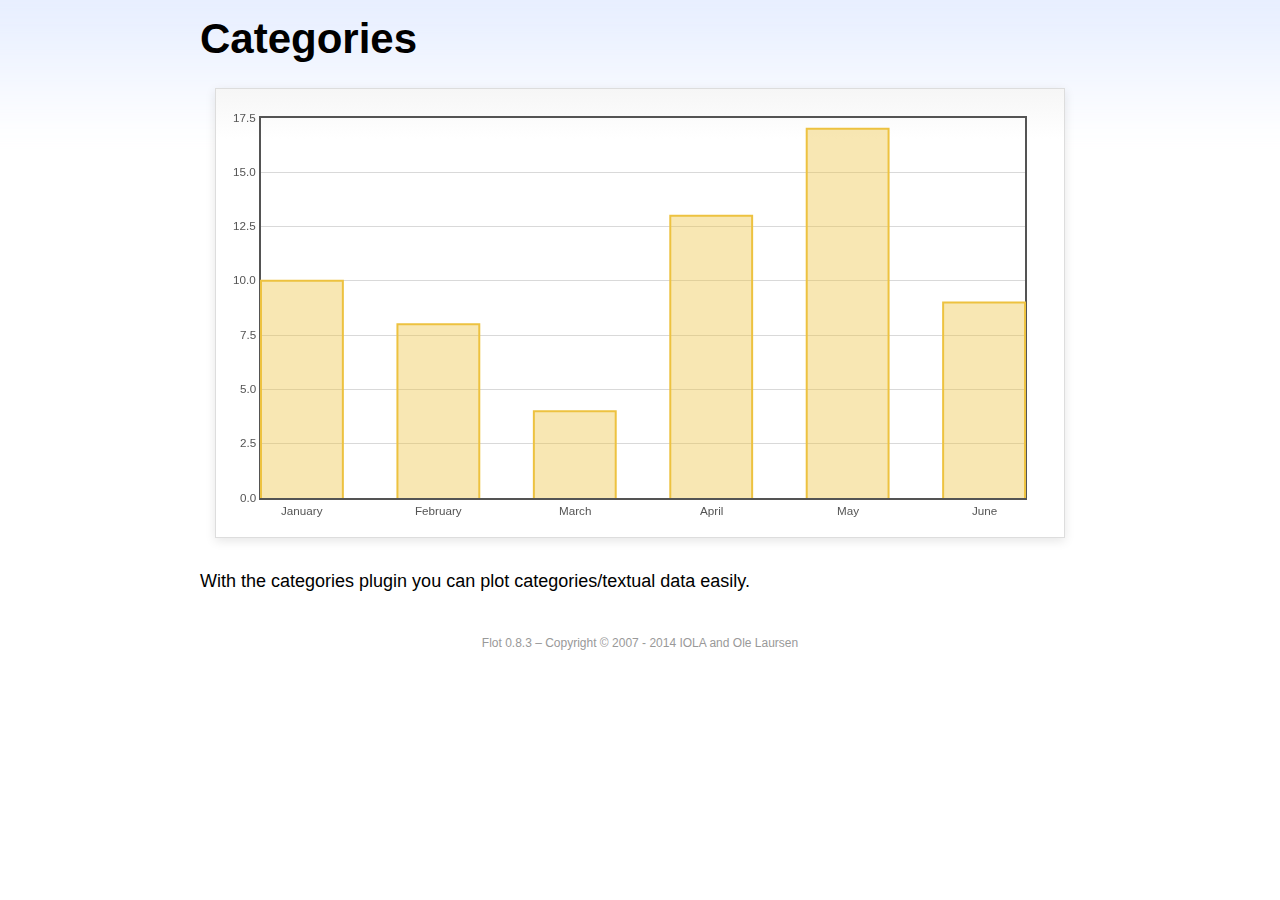
<file: plugins/flot/examples/categories/index.html>
<!DOCTYPE html PUBLIC "-//W3C//DTD HTML 4.01//EN" "http://www.w3.org/TR/html4/strict.dtd">
<html>
<head>
	<meta http-equiv="Content-Type" content="text/html; charset=utf-8">
	<title>Flot Examples: Categories</title>
	<link href="../examples.css" rel="stylesheet" type="text/css">
	<!--[if lte IE 8]><script language="javascript" type="text/javascript" src="../../excanvas.min.js"></script><![endif]-->
	<script language="javascript" type="text/javascript" src="../../jquery.js"></script>
	<script language="javascript" type="text/javascript" src="../../jquery.flot.js"></script>
	<script language="javascript" type="text/javascript" src="../../jquery.flot.categories.js"></script>
	<script type="text/javascript">

	$(function() {

		var data = [ ["January", 10], ["February", 8], ["March", 4], ["April", 13], ["May", 17], ["June", 9] ];

		$.plot("#placeholder", [ data ], {
			series: {
				bars: {
					show: true,
					barWidth: 0.6,
					align: "center"
				}
			},
			xaxis: {
				mode: "categories",
				tickLength: 0
			}
		});

		// Add the Flot version string to the footer

		$("#footer").prepend("Flot " + $.plot.version + " &ndash; ");
	});

	</script>
</head>
<body>

	<div id="header">
		<h2>Categories</h2>
	</div>

	<div id="content">

		<div class="demo-container">
			<div id="placeholder" class="demo-placeholder"></div>
		</div>

		<p>With the categories plugin you can plot categories/textual data easily.</p>

	</div>

	<div id="footer">
		Copyright &copy; 2007 - 2014 IOLA and Ole Laursen
	</div>

</body>
</html>
</file>
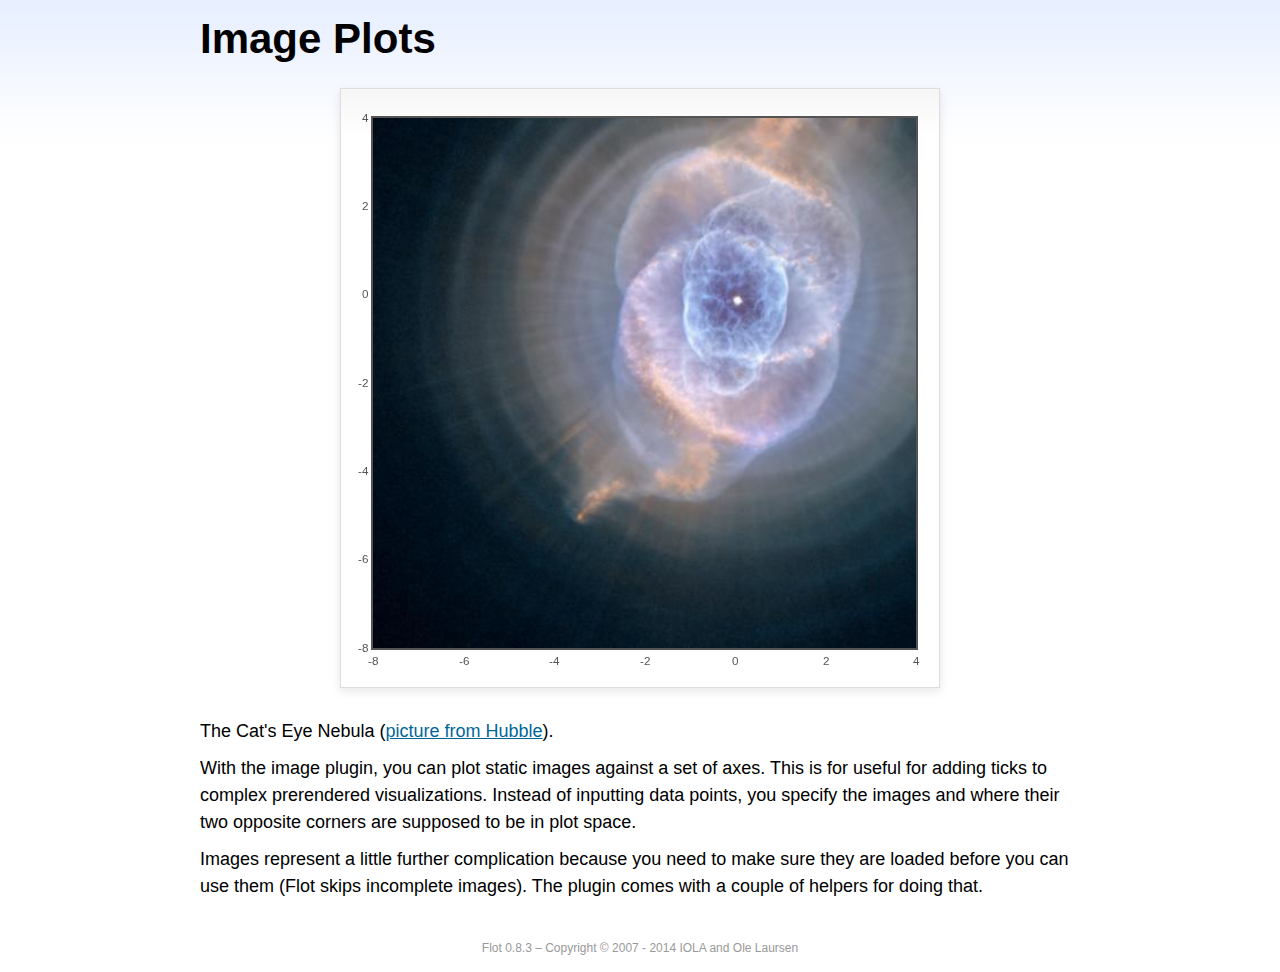
<file: plugins/flot/examples/image/index.html>
<!DOCTYPE html PUBLIC "-//W3C//DTD HTML 4.01//EN" "http://www.w3.org/TR/html4/strict.dtd">
<html>
<head>
	<meta http-equiv="Content-Type" content="text/html; charset=utf-8">
	<title>Flot Examples: Image Plots</title>
	<link href="../examples.css" rel="stylesheet" type="text/css">
	<!--[if lte IE 8]><script language="javascript" type="text/javascript" src="../../excanvas.min.js"></script><![endif]-->
	<script language="javascript" type="text/javascript" src="../../jquery.js"></script>
	<script language="javascript" type="text/javascript" src="../../jquery.flot.js"></script>
	<script language="javascript" type="text/javascript" src="../../jquery.flot.image.js"></script>
	<script type="text/javascript">

	$(function() {

		var data = [[["hs-2004-27-a-large-web.jpg", -10, -10, 10, 10]]];

		var options = {
			series: {
				images: {
					show: true
				}
			},
			xaxis: {
				min: -8,
				max: 4
			},
			yaxis: {
				min: -8,
				max: 4
			}
		};

		$.plot.image.loadDataImages(data, options, function () {
			$.plot("#placeholder", data, options);
		});

		// Add the Flot version string to the footer

		$("#footer").prepend("Flot " + $.plot.version + " &ndash; ");
	});

	</script>
</head>
<body>

	<div id="header">
		<h2>Image Plots</h2>
	</div>

	<div id="content">

		<div class="demo-container" style="width:600px;height:600px;">
			<div id="placeholder" class="demo-placeholder"></div>
		</div>

		<p>The Cat's Eye Nebula (<a href="http://hubblesite.org/gallery/album/nebula/pr2004027a/">picture from Hubble</a>).</p>

		<p>With the image plugin, you can plot static images against a set of axes. This is for useful for adding ticks to complex prerendered visualizations. Instead of inputting data points, you specify the images and where their two opposite corners are supposed to be in plot space.</p>

		<p>Images represent a little further complication because you need to make sure they are loaded before you can use them (Flot skips incomplete images). The plugin comes with a couple of helpers for doing that.</p>

	</div>

	<div id="footer">
		Copyright &copy; 2007 - 2014 IOLA and Ole Laursen
	</div>

</body>
</html>
</file>
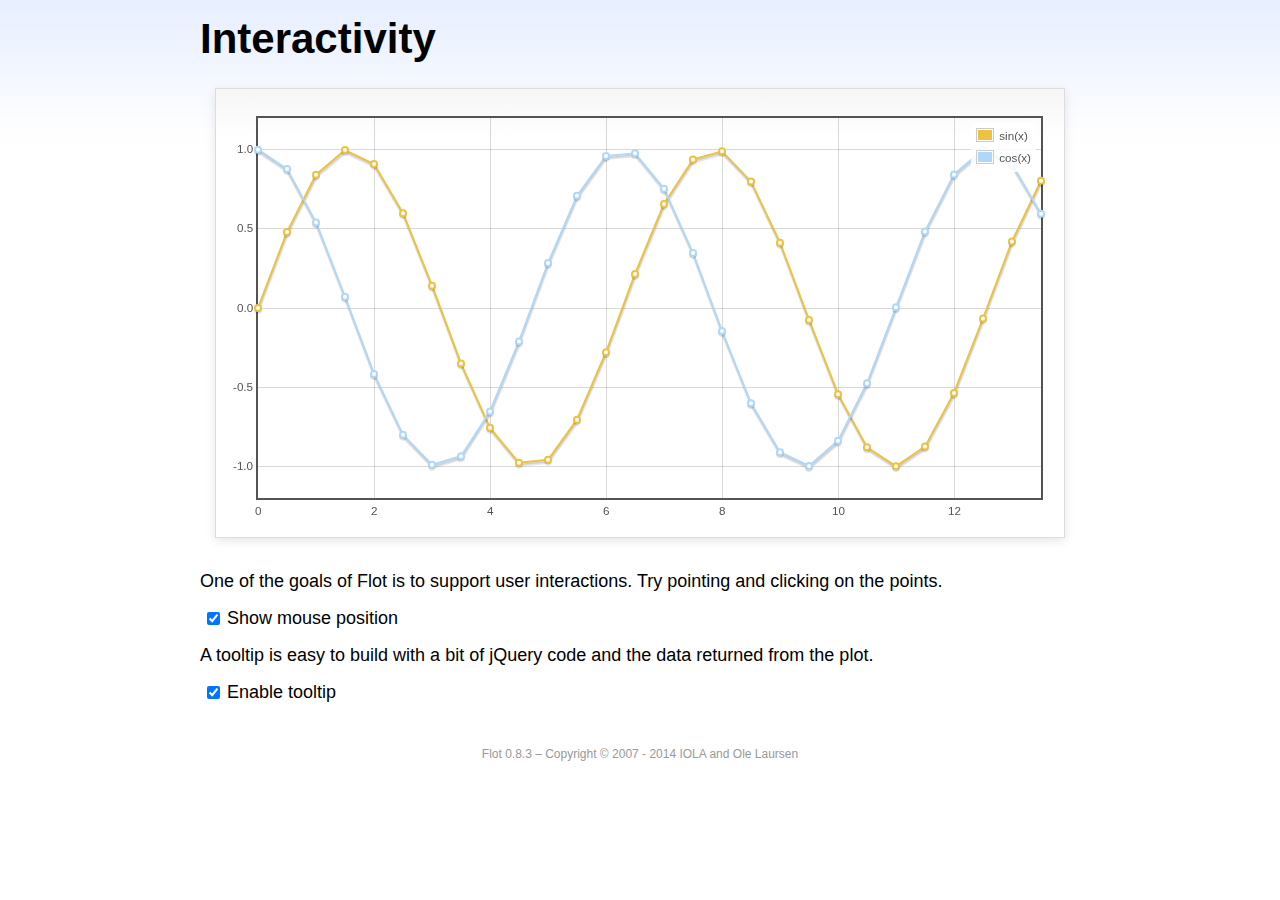
<file: plugins/flot/examples/interacting/index.html>
<!DOCTYPE html PUBLIC "-//W3C//DTD HTML 4.01//EN" "http://www.w3.org/TR/html4/strict.dtd">
<html>
<head>
	<meta http-equiv="Content-Type" content="text/html; charset=utf-8">
	<title>Flot Examples: Interactivity</title>
	<link href="../examples.css" rel="stylesheet" type="text/css">
	<!--[if lte IE 8]><script language="javascript" type="text/javascript" src="../../excanvas.min.js"></script><![endif]-->
	<script language="javascript" type="text/javascript" src="../../jquery.js"></script>
	<script language="javascript" type="text/javascript" src="../../jquery.flot.js"></script>
	<script type="text/javascript">

	$(function() {

		var sin = [],
			cos = [];

		for (var i = 0; i < 14; i += 0.5) {
			sin.push([i, Math.sin(i)]);
			cos.push([i, Math.cos(i)]);
		}

		var plot = $.plot("#placeholder", [
			{ data: sin, label: "sin(x)"},
			{ data: cos, label: "cos(x)"}
		], {
			series: {
				lines: {
					show: true
				},
				points: {
					show: true
				}
			},
			grid: {
				hoverable: true,
				clickable: true
			},
			yaxis: {
				min: -1.2,
				max: 1.2
			}
		});

		$("<div id='tooltip'></div>").css({
			position: "absolute",
			display: "none",
			border: "1px solid #fdd",
			padding: "2px",
			"background-color": "#fee",
			opacity: 0.80
		}).appendTo("body");

		$("#placeholder").bind("plothover", function (event, pos, item) {

			if ($("#enablePosition:checked").length > 0) {
				var str = "(" + pos.x.toFixed(2) + ", " + pos.y.toFixed(2) + ")";
				$("#hoverdata").text(str);
			}

			if ($("#enableTooltip:checked").length > 0) {
				if (item) {
					var x = item.datapoint[0].toFixed(2),
						y = item.datapoint[1].toFixed(2);

					$("#tooltip").html(item.series.label + " of " + x + " = " + y)
						.css({top: item.pageY+5, left: item.pageX+5})
						.fadeIn(200);
				} else {
					$("#tooltip").hide();
				}
			}
		});

		$("#placeholder").bind("plotclick", function (event, pos, item) {
			if (item) {
				$("#clickdata").text(" - click point " + item.dataIndex + " in " + item.series.label);
				plot.highlight(item.series, item.datapoint);
			}
		});

		// Add the Flot version string to the footer

		$("#footer").prepend("Flot " + $.plot.version + " &ndash; ");
	});

	</script>
</head>
<body>
	<div id="header">
		<h2>Interactivity</h2>
	</div>

	<div id="content">

		<div class="demo-container">
			<div id="placeholder" class="demo-placeholder"></div>
		</div>

		<p>One of the goals of Flot is to support user interactions. Try pointing and clicking on the points.</p>

		<p>
			<label><input id="enablePosition" type="checkbox" checked="checked"></input>Show mouse position</label>
			<span id="hoverdata"></span>
			<span id="clickdata"></span>
		</p>

		<p>A tooltip is easy to build with a bit of jQuery code and the data returned from the plot.</p>

		<p><label><input id="enableTooltip" type="checkbox" checked="checked"></input>Enable tooltip</label></p>

	</div>

	<div id="footer">
		Copyright &copy; 2007 - 2014 IOLA and Ole Laursen
	</div>

</body>
</html>
</file>
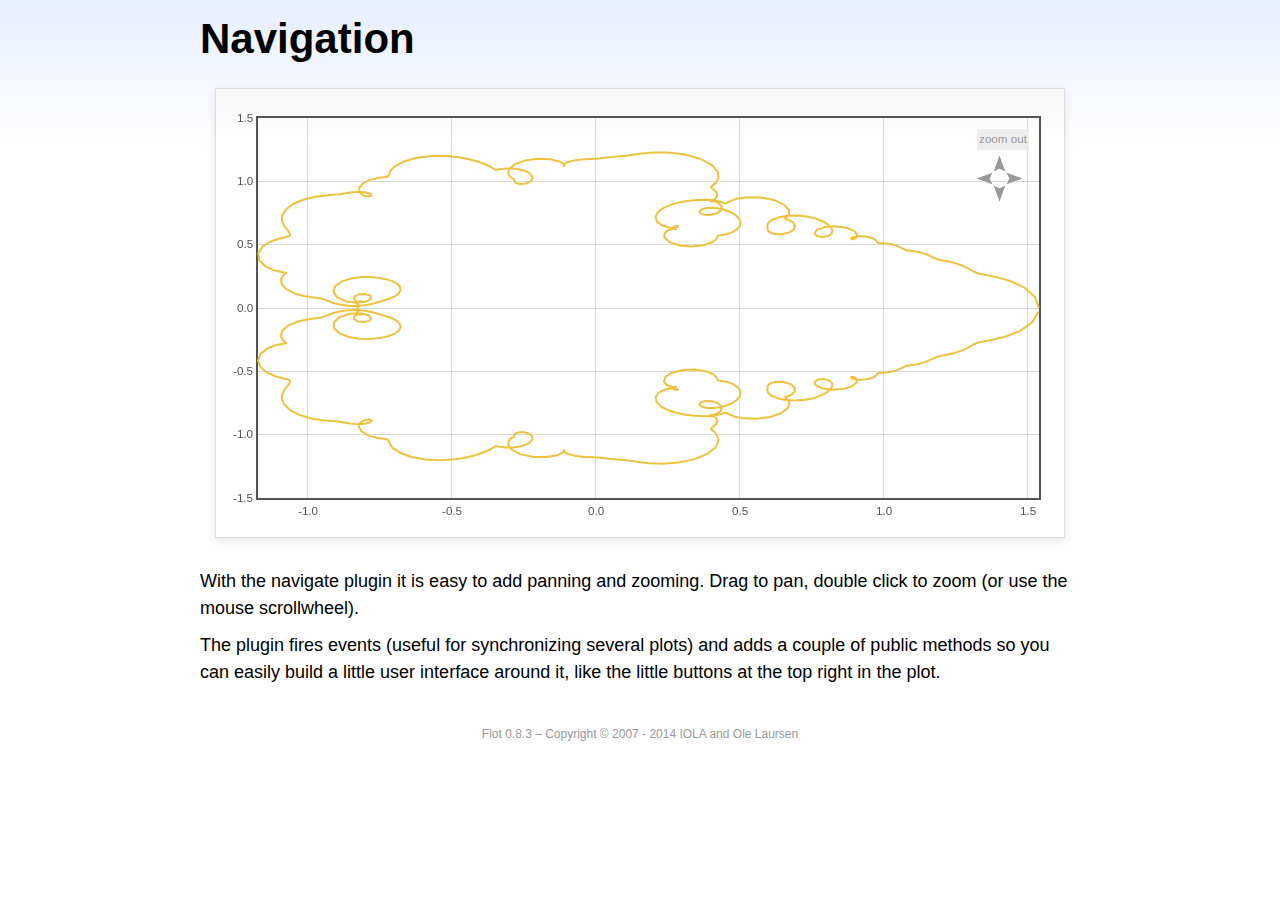
<file: plugins/flot/examples/navigate/index.html>
<!DOCTYPE html PUBLIC "-//W3C//DTD HTML 4.01//EN" "http://www.w3.org/TR/html4/strict.dtd">
<html>
<head>
	<meta http-equiv="Content-Type" content="text/html; charset=utf-8">
	<title>Flot Examples: Navigation</title>
	<link href="../examples.css" rel="stylesheet" type="text/css">
	<style type="text/css">

	#placeholder .button {
		position: absolute;
		cursor: pointer;
	}

	#placeholder div.button {
		font-size: smaller;
		color: #999;
		background-color: #eee;
		padding: 2px;
	}
	.message {
		padding-left: 50px;
		font-size: smaller;
	}

	</style>
	<!--[if lte IE 8]><script language="javascript" type="text/javascript" src="../../excanvas.min.js"></script><![endif]-->
	<script language="javascript" type="text/javascript" src="../../jquery.js"></script>
	<script language="javascript" type="text/javascript" src="../../jquery.flot.js"></script>
	<script language="javascript" type="text/javascript" src="../../jquery.flot.navigate.js"></script>
	<script type="text/javascript">

	$(function() {

		// generate data set from a parametric function with a fractal look

		function sumf(f, t, m) {
			var res = 0;
			for (var i = 1; i < m; ++i) {
				res += f(i * i * t) / (i * i);
			}
			return res;
		}

		var d1 = [];
		for (var t = 0; t <= 2 * Math.PI; t += 0.01) {
			d1.push([sumf(Math.cos, t, 10), sumf(Math.sin, t, 10)]);
		}

		var data = [ d1 ],
			placeholder = $("#placeholder");

		var plot = $.plot(placeholder, data, {
			series: {
				lines: {
					show: true
				},
				shadowSize: 0
			},
			xaxis: {
				zoomRange: [0.1, 10],
				panRange: [-10, 10]
			},
			yaxis: {
				zoomRange: [0.1, 10],
				panRange: [-10, 10]
			},
			zoom: {
				interactive: true
			},
			pan: {
				interactive: true
			}
		});

		// show pan/zoom messages to illustrate events 

		placeholder.bind("plotpan", function (event, plot) {
			var axes = plot.getAxes();
			$(".message").html("Panning to x: "  + axes.xaxis.min.toFixed(2)
			+ " &ndash; " + axes.xaxis.max.toFixed(2)
			+ " and y: " + axes.yaxis.min.toFixed(2)
			+ " &ndash; " + axes.yaxis.max.toFixed(2));
		});

		placeholder.bind("plotzoom", function (event, plot) {
			var axes = plot.getAxes();
			$(".message").html("Zooming to x: "  + axes.xaxis.min.toFixed(2)
			+ " &ndash; " + axes.xaxis.max.toFixed(2)
			+ " and y: " + axes.yaxis.min.toFixed(2)
			+ " &ndash; " + axes.yaxis.max.toFixed(2));
		});

		// add zoom out button 

		$("<div class='button' style='right:20px;top:20px'>zoom out</div>")
			.appendTo(placeholder)
			.click(function (event) {
				event.preventDefault();
				plot.zoomOut();
			});

		// and add panning buttons

		// little helper for taking the repetitive work out of placing
		// panning arrows

		function addArrow(dir, right, top, offset) {
			$("<img class='button' src='arrow-" + dir + ".gif' style='right:" + right + "px;top:" + top + "px'>")
				.appendTo(placeholder)
				.click(function (e) {
					e.preventDefault();
					plot.pan(offset);
				});
		}

		addArrow("left", 55, 60, { left: -100 });
		addArrow("right", 25, 60, { left: 100 });
		addArrow("up", 40, 45, { top: -100 });
		addArrow("down", 40, 75, { top: 100 });

		// Add the Flot version string to the footer

		$("#footer").prepend("Flot " + $.plot.version + " &ndash; ");
	});

	</script>
</head>
<body>

	<div id="header">
		<h2>Navigation</h2>
	</div>

	<div id="content">

		<div class="demo-container">
			<div id="placeholder" class="demo-placeholder"></div>
		</div>

		<p class="message"></p>

		<p>With the navigate plugin it is easy to add panning and zooming. Drag to pan, double click to zoom (or use the mouse scrollwheel).</p>

		<p>The plugin fires events (useful for synchronizing several plots) and adds a couple of public methods so you can easily build a little user interface around it, like the little buttons at the top right in the plot.</p>

	</div>

	<div id="footer">
		Copyright &copy; 2007 - 2014 IOLA and Ole Laursen
	</div>

</body>
</html>
</file>
<file: plugins/flot/examples/examples.css>
* {	padding: 0; margin: 0; vertical-align: top; }

body {
	background: url(background.png) repeat-x;
	font: 18px/1.5em "proxima-nova", Helvetica, Arial, sans-serif;
}

a {	color: #069; }
a:hover { color: #28b; }

h2 {
	margin-top: 15px;
	font: normal 32px "omnes-pro", Helvetica, Arial, sans-serif;
}

h3 {
	margin-left: 30px;
	font: normal 26px "omnes-pro", Helvetica, Arial, sans-serif;
	color: #666;
}

p {
	margin-top: 10px;
}

button {
	font-size: 18px;
	padding: 1px 7px;
}

input {
	font-size: 18px;
}

input[type=checkbox] {
	margin: 7px;
}

#header {
	position: relative;
	width: 900px;
	margin: auto;
}

#header h2 {
	margin-left: 10px;
	vertical-align: middle;
	font-size: 42px;
	font-weight: bold;
	text-decoration: none;
	color: #000;
}

#content {
	width: 880px;
	margin: 0 auto;
	padding: 10px;
}

#footer {
	margin-top: 25px;
	margin-bottom: 10px;
	text-align: center;
	font-size: 12px;
	color: #999;
}

.demo-container {
	box-sizing: border-box;
	width: 850px;
	height: 450px;
	padding: 20px 15px 15px 15px;
	margin: 15px auto 30px auto;
	border: 1px solid #ddd;
	background: #fff;
	background: linear-gradient(#f6f6f6 0, #fff 50px);
	background: -o-linear-gradient(#f6f6f6 0, #fff 50px);
	background: -ms-linear-gradient(#f6f6f6 0, #fff 50px);
	background: -moz-linear-gradient(#f6f6f6 0, #fff 50px);
	background: -webkit-linear-gradient(#f6f6f6 0, #fff 50px);
	box-shadow: 0 3px 10px rgba(0,0,0,0.15);
	-o-box-shadow: 0 3px 10px rgba(0,0,0,0.1);
	-ms-box-shadow: 0 3px 10px rgba(0,0,0,0.1);
	-moz-box-shadow: 0 3px 10px rgba(0,0,0,0.1);
	-webkit-box-shadow: 0 3px 10px rgba(0,0,0,0.1);
}

.demo-placeholder {
	width: 100%;
	height: 100%;
	font-size: 14px;
	line-height: 1.2em;
}

.legend table {
	border-spacing: 5px;
}
</file>
<file: css/scrolling-nav.css>
/*!
 * Start Bootstrap - Scrolling Nav (https://startbootstrap.com/template-overviews/scrolling-nav)
 * Copyright 2013-2017 Start Bootstrap
 * Licensed under MIT (https://github.com/BlackrockDigital/startbootstrap-scrolling-nav/blob/master/LICENSE)
 */

header {
  padding: 154px 0 100px;
}

@media (min-width: 992px) {
  header {
    padding: 156px 0 100px;
  }
}

section {
  padding: 150px 0;
}

/* Dropdown Link */
.dropbtn {
    color: darkgray;
    padding: 8px;
    font-size: 16px;
}

.dropbtn:hover{
	color: lightgray;
}

/* The container <div> - needed to position the dropdown content */
.dropdown {
    position: relative;
    display: inline-block;
}

/* Dropdown Content (Hidden by Default) */
.dropdown-content {
	display: none;
 	position: absolute;
	min-width: 290px;
 	top: 35px;
 	right: 0;
 	z-index: 1;
 	background: #fff;
 	padding: 5px;
 	box-shadow: 0 2px 2px -1px rgba(0,0,0,.9);
 	border-radius: 3px 0 3px 3px;
}

/* Show the dropdown menu on hover */
.dropdown:hover .dropdown-content {
    display: block;
}
</file>
